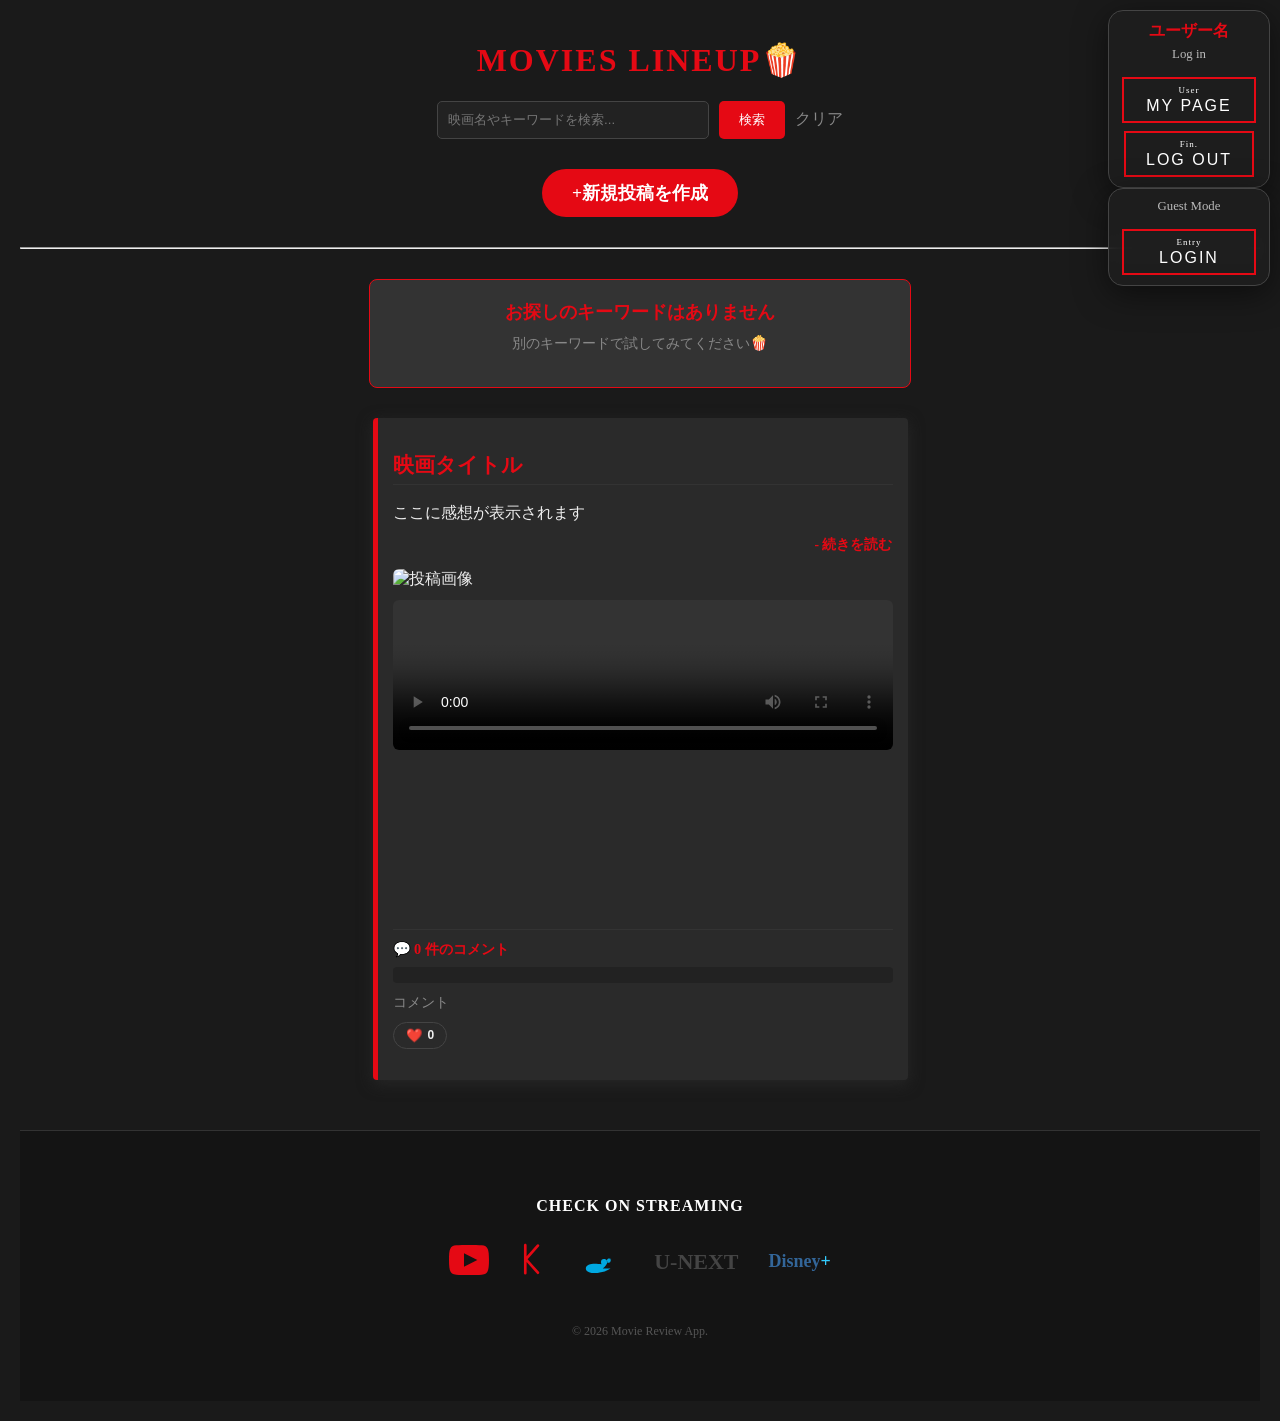
<file: src/main/resources/templates/index.html>
<!DOCTYPE html>

<body xmlns:th="http://www.thymeleaf.org">

	<head>
		<meta charset="UTF-8">
		<meta name="viewport" content="width=device-width, initial-scale=1.0">
		<title>MOVIES FAN</title>
		<style>
			body {
				font-family: 'Helvetica Neue';
				background-color: #1a1a1a;
				color: #eee;
				padding: 20px;
				margin: 0;
			}

			h1 {
				text-align: center;
				color: #e50914;
				text-transform: uppercase;
				letter-spacing: 2px;
			}

			.post-new-wrapper {
				text-align: center;
				margin: 30px 0;
			}

			.btn-new-post {
				display: inline-block;
				background-color: #e50914;
				color: white;
				text-decoration: none;
				font-weight: bold;
				padding: 12px 30px;
				border-radius: 50px;
				font-size: 1.1em;
				transition: 0.3s;
				box-shadow: 0 4px 15px rgba(229, 9, 20, 0, 3);
			}


			.post-card {
				background: #2a2a2a;
				padding: 15px;
				margin: 10px auto;
				max-width: 500px;
				border-left: 5px solid #e50914;
				border-radius: 4px;
				box-shadow: 0 4px 15px rgba(40, 40, 40, 0.9);
			}

			.movie-title {
				font-size: 1.3em;
				/* 1.8emから縮小 */
				color: #e50914;
				margin-bottom: 10px;
				border-bottom: 1px solid #333;
				padding-bottom: 5px;
			}

			/* 投稿内容のテキスト制限 */
			.post-content {
				display: -webkit-box;
				-webkit-line-clamp: 5;
				/* 5行で制限 */
				-webkit-box-orient: vertical;
				overflow: hidden;
				text-overflow: ellipsis;

				/* 以下の設定を確認・追加 */
				line-height: 1.5em;
				/* 行間を固定 */
				max-height: 7.5em;
				/* line-height × 行数 (1.5 * 5) で高さを物理的に制限 */
				white-space: normal;
				/* 改行コードによる挙動を標準に戻す */
				word-break: break-all;
				/* 長い英単語なども強制的に折り返す */
			}

			/* 「続きを読む」のようなリンク風のデザイン */
			.read-more {
				color: #e50914;
				/* サイトカラーの赤 */
				font-size: 0.85em;
				text-decoration: none;
				display: block;
				text-align: right;
				/* 右寄せ */
				margin-top: -5px;
				margin-bottom: 15px;
				font-weight: bold;
			}

			.read-more:hover {
				text-decoration: underline;
			}

			.media-container img,
			.media-container video {
				width: 100%;
				height: auto;
				max-height: 150px;
				object-fit: contain;
				border-radius: 6px;
				display: block;
				margin: 10px auto;
			}

			.logout-form-the-end {
				display: inline-block;
			}

			.btn-the-end {
				background: transparent;
				border: 2px solid #e50914;
				/* ログインボタンと同じ赤 */
				color: #fff;
				padding: 5px 20px;
				cursor: pointer;
				transition: all 0.4s ease;
				position: relative;
				overflow: hidden;
			}

			.btn-the-end .small-text {
				display: block;
				font-family: 'Cinzel', serif;
				/* 映画のタイトル風フォント */
				font-size: 10px;
				line-height: 1;
			}

			.btn-the-end .main-text {
				font-family: 'Bebas Neue', sans-serif;
				/* ログイン画面のメインフォント */
				font-size: 20px;
				letter-spacing: 3px;
			}

			.btn-the-end:hover {
				background: #e50914;
				box-shadow: 0 0 20px rgba(229, 9, 20, 0.6);
				transform: scale(1.05);
			}

			/* index.html の <style> の最後に追加 */
			@media (max-width: 768px) {
				.post-card {
					max-width: 95%;
					/* 横幅を画面いっぱいに広げる */
					padding: 10px;
					/* 余白を少し削る */
				}

				h1 {
					font-size: 1.5em;
					/* タイトルを少し小さくする */
				}

				.btn-new-post {
					width: 80%;
					/* 新規投稿ボタンを押しやすく大きくする */
					text-align: center;
				}
			}

			/* --- 右上固定のユーザーメニュー --- */
			.user-info-header {
				position: fixed;
				top: 10px;
				right: 10px;
				z-index: 1000;
			}

			/* カード全体のデザイン */
			.user-status-card {
				background: rgba(30, 30, 30, 0.9);
				padding: 10px;
				border-radius: 15px;
				border: 1px solid #444;
				box-shadow: 0 8px 32px rgba(0, 0, 0, 0.5);
				backdrop-filter: blur(10px);
				text-align: center;
				min-width: 140px;
			}

			.username-label {
				color: #e50914;
				font-weight: bold;
				display: block;
				margin-bottom: 5px;
			}

			.status-text {
				font-size: 0.8em;
				color: #bbb;
				display: block;
				margin-bottom: 15px;
			}

			/* ボタンの共通スタイル（サイズを統一） */
			.btn-cinema-style {
				display: block;
				width: 130px;
				margin: 8px auto 0;
				background: transparent;
				border: 2px solid #e50914;
				color: #fff;
				text-decoration: none;
				cursor: pointer;
				transition: all 0.3s ease;
				padding: 6px 0;
				line-height: 1.2;
			}

			.btn-cinema-style:hover {
				background: #e50914;
				box-shadow: 0 0 15px rgba(229, 9, 20, 0.5);
			}

			.btn-cinema-style .small-text {
				display: block;
				font-family: 'Cinzel', serif;
				font-size: 9px;
				letter-spacing: 1px;
			}

			.btn-cinema-style .main-text {
				font-family: 'Bebas Neue', sans-serif;
				font-size: 16px;
				letter-spacing: 2px;
			}

			/* ログアウトフォームの余白調整 */
			.logout-form-inline {
				margin: 0;
				padding: 0;
			}
		</style>
		<link rel="stylesheet" th:href="@{/css/style.css}">
	</head>
	<div>
		<h1>Movies LINEUP🍿</h1>
		<div style="text-align: center; margin-bottom: 20px;">
			<form th:action="@{/}" method="get" style="display: inline-flex; gap: 10px;">
				<input type="text" name="keyword" th:value="${keyword}" placeholder="映画名やキーワードを検索..."
					style="padding: 10px; border-radius: 5px; border: 1px solid #444; background: #222; color: white; width: 250px;">
				<button type="submit"
					style="background: #e50914; color: white; border: none; padding: 10px 20px; border-radius: 5px; cursor: pointer;">
					検索
				</button>
				<a th:href="@{/}" th:if="${keyword != null}"
					style="color: #888; text-decoration: none; align-self: center;">クリア</a>
			</form>
		</div>
		<div class="post-new-wrapper">
			<a th:href="@{/post/new}" class="btn-new-post">+新規投稿を作成</a>
		</div>

		<header class="user-info-header">
			<div sec:authorize="isAuthenticated()" class="user-status-card">
				<span class="username-label" sec:authentication="name">ユーザー名</span>
				<span class="status-text">Log in</span>

				<a th:href="@{/mypage}" class="btn-cinema-style">
					<span class="small-text">User</span>
					<span class="main-text">MY PAGE</span>
				</a>

				<form th:action="@{/logout}" method="post" class="logout-form-inline">
					<button type="submit" class="btn-cinema-style">
						<span class="small-text">Fin.</span>
						<span class="main-text">LOG OUT</span>
					</button>
				</form>
			</div>

			<div sec:authorize="isAnonymous()" class="user-status-card">
				<span class="status-text">Guest Mode</span>
				<a th:href="@{/login}" class="btn-cinema-style">
					<span class="small-text">Entry</span>
					<span class="main-text">LOGIN</span>
				</a>
			</div>
		</header>

		<hr>
		<div th:if="${searchMessage}"
			style="text-align: center; margin: 30px auto; padding: 20px; background: #333; border-radius: 8px; max-width: 500px; border: 1px solid #e50914;">
			<p style="color: #e50914; font-weight: bold; font-size: 1.1em; margin: 0;">
				<span th:text="${searchMessage}">お探しのキーワードはありません</span>
			</p>
			<p style="font-size: 0.9em; color: #888; margin-top: 10px;">別のキーワードで試してみてください🍿</p>
		</div>

		<div class="post-wrapper">

			<div th:each="post : ${posts}" class="post-card">
				<a th:href="@{/post/{id}(id=${post.id})}" style="text-decoration: none; color: inherit;">
					<h2 class="movie-title" th:text="${post.movieTitle}">映画タイトル</h2>
					<p class="post-content" th:text="${post.content}">ここに感想が表示されます</p>
					<a th:href="@{/post/{id}(id=${post.id})}" class="read-more">
						- 続きを読む
					</a>

					<div class="media-container">
						<img th:if="${post.imageUrl}" th:src="${post.imageUrl}" alt="投稿画像">
						<video th:if="${post.videoUrl}" th:src="${post.videoUrl}" controls></video>

						<div class="video-container"
							th:if="${post.youtubeVideoId != null and !post.youtubeVideoId.empty}">
							<iframe th:src="'https://www.youtube.com/embed/' + ${post.youtubeVideoId}" frameborder="0"
								allowfullscreen></iframe>
						</div>
					</div>
					<div class="comment-section"
						style="margin-top: 15px; border-top: 1px solid #333; padding-top: 10px;">

						<div style="margin-bottom: 8px;">
							<span style="color: #e50914; font-size: 0.9em; font-weight: bold;">
								💬 <span th:text="${post.comments.size()}">0</span> 件のコメント
							</span>
						</div>

						<div th:if="${!post.comments.isEmpty()}"
							style="background: #222; padding: 8px; border-radius: 4px; margin-bottom: 10px;">
							<p style="font-size: 0.85em; color: #bbb; margin: 0;" th:text="${post.comments[0].content}">
							</p>
						</div>

						<a th:href="@{/post/{id}(id=${post.id})}"
							style="font-size: 0.85em; color: #888; text-decoration: none;">
							コメント
						</a>
					</div>
					<div class="like-section" style="margin-top: 10px; display: flex; align-items: center; gap: 10px;">
						<button type="button" th:onclick="|toggleLike(${post.id}, this)|"
							style="background: none; border: 1px solid #444; color: #eee; padding: 5px 12px; border-radius: 20px; cursor: pointer; transition: 0.2s; display: flex; align-items: center; gap: 5px;">
							<span style="color: #e50914;">❤️</span>
							<span class="like-count" style="font-size: 0.9em; font-weight: bold;"
								th:text="${post.likes != null ? post.likes.size() : 0}">0</span>
						</button>
					</div>

					<p><small
							th:text="${post.createdAt != null ? #temporals.format(post.createdAt,'yyyy/MM/dd HH:mm') : ''}"></small>
					</p>
			</div>
		</div>
	</div>
	<footer
		style="background-color: #141414; padding: 50px 20px; border-top: 1px solid #333; margin-top: 50px; text-align: center;">
		<div style="max-width: 1000px; margin: 0 auto;">

			<p style="color: #fff; font-size: 16px; font-weight: bold; margin-bottom: 25px; letter-spacing: 1px;">CHECK
				ON STREAMING</p>

			<div style="display: flex; justify-content: center; align-items: center; gap: 30px; flex-wrap: wrap;">

				<a href="https://www.youtube.com/" target="_blank" title="YouTube" style="transition: transform 0.3s;"
					onmouseover="this.style.transform='scale(1.2)'" onmouseout="this.style.transform='scale(1)'">
					<svg width="40" height="40" viewBox="0 0 24 24" fill="#e50914">
						<path
							d="M19.615 3.184c-3.604-.246-11.631-.245-15.23 0-3.897.266-4.356 2.62-4.385 8.816.029 6.185.484 8.549 4.385 8.816 3.6.245 11.626.246 15.23 0 3.897-.266 4.356-2.62 4.385-8.816-.029-6.185-.484-8.549-4.385-8.816zm-10.615 12.816v-8l8 3.993-8 4.007z" />
					</svg>
				</a>

				<a href="https://www.netflix.com/" target="_blank" title="Netflix" style="transition: transform 0.3s;"
					onmouseover="this.style.transform='scale(1.2)'" onmouseout="this.style.transform='scale(1)'">
					<svg width="35" height="35" viewBox="0 0 24 24" fill="#e50914">
						<path
							d="M4.303 1.242c.508 0 .917.409.917.917v7.628l7.017-7.901a.917.917 0 0 1 1.414 1.171l-7.734 8.707 7.734 8.707a.917.917 0 0 1-1.414 1.171l-7.017-7.901v7.628a.917.917 0 0 1-1.834 0V2.159c0-.508.409-.917.917-.917z" />
					</svg>
				</a>

				<a href="https://www.amazon.co.jp/gp/video/storefront" target="_blank" title="Prime Video"
					style="transition: transform 0.3s;" onmouseover="this.style.transform='scale(1.2)'"
					onmouseout="this.style.transform='scale(1)'">
					<svg width="40" height="40" viewBox="0 0 24 24" fill="#00A8E1">
						<path
							d="M15.93 17.13c-2.68 1.95-7.12 2.72-9.52 2.72-3.32 0-5.32-.96-5.32-2.73 0-2.3 2.81-2.92 5.34-2.92 1.34 0 2.94.13 4.1.4-.24-.54-.33-.94-.33-1.45 0-1.12.58-1.74 1.74-1.74.85 0 1.56.36 1.87 1.07.1.2.14.41.14.62 0 1.25-.94 2.8-2.66 4.03h4.64zm.44-5.46c-.22-.36-.67-.54-1.21-.54-.62 0-1.07.27-1.34.85-.1.22-.13.45-.13.67 0 .62.31 1.07.89 1.07.58 0 1.03-.27 1.3-.85.13-.22.18-.45.18-.71 0-.18-.09-.36-.69-.49z" />
					</svg>
				</a>

				<a href="https://video.unext.jp/" target="_blank" title="U-NEXT"
					style="color: #444444; text-decoration: none; font-weight: 900; font-size: 22px; transition: transform 0.3s;"
					onmouseover="this.style.transform='scale(1.2)'" onmouseout="this.style.transform='scale(1)'">
					U-NEXT
				</a>

				<a href="https://www.disneyplus.com/" target="_blank" title="Disney+"
					style="color:#336699; text-decoration: none; font-weight: bold; font-size: 18px; transition: transform 0.3s;"
					onmouseover="this.style.transform='scale(1.2)'" onmouseout="this.style.transform='scale(1)'">
					Disney<span style="color: #3cf;">+</span>
				</a>

			</div>

			<p style="color: #555; font-size: 12px; margin-top: 40px;">&copy; 2026 Movie Review App. 
			</p>
		</div>
	</footer>
	<script th:inline="javascript">
		function toggleLike(postId, buttonElement) {
			// /*[[...]]*/ の形式で書くことで、Eclipseのエラーを回避しつつThymeleafで値を取得できます
			const token = /*[[${_csrf?.token}]]*/ "";
			const header = /*[[${_csrf?.headerName}]]*/ "X-CSRF-TOKEN";

			fetch(`/post/${postId}/like`, {
				method: 'POST',
				headers: {
					[header]: token,
					'Content-Type': 'application/json'
				}
			})
				.then(response => {
					if (!response.ok) throw new Error('エラーが発生しました');
					return response.json();
				})
				.then(count => {
					const countSpan = buttonElement.querySelector('.like-count');
					countSpan.textContent = count;

					buttonElement.style.transform = "scale(1.2)";
					setTimeout(() => buttonElement.style.transform = "scale(1)", 200);
				})
				.catch(error => {
					console.error('Error:', error);
				});
		}
		// 画面読み込み時に実行
		document.addEventListener("DOMContentLoaded", function () {
			const contents = document.querySelectorAll('.post-content');
			contents.forEach(content => {
				// 実際の高さが表示領域（5行分）を超えていない場合
				if (content.scrollHeight <= content.offsetHeight) {
					// 次の要素（続きを読むリンク）を非表示にする
					const readMoreLink = content.nextElementSibling;
					if (readMoreLink && readMoreLink.classList.contains('read-more')) {
						readMoreLink.style.display = 'none';
					}
				}
			});
		}); F
	</script>
</body>
</body>

</html>
</file>
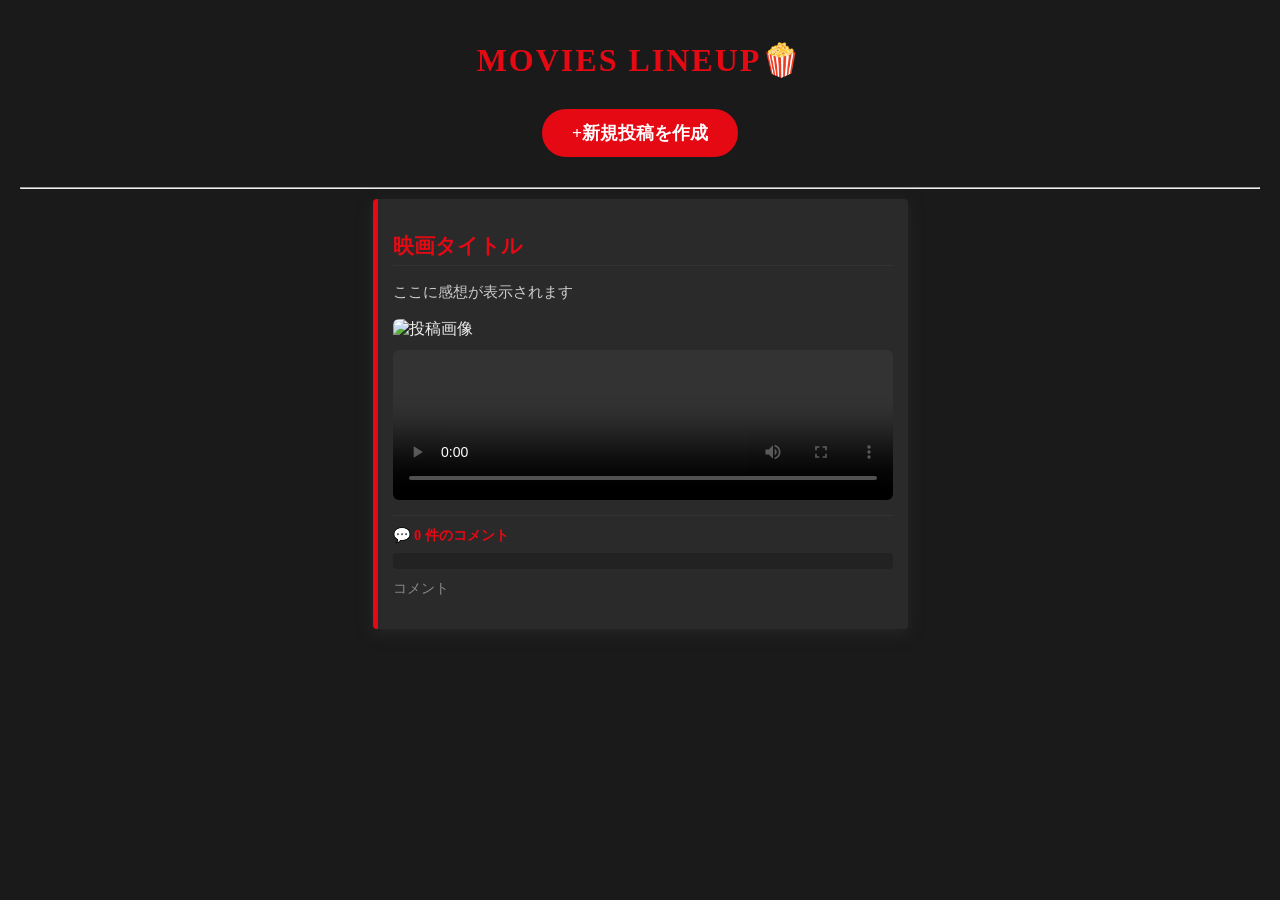
<file: Movies/src/main/resources/templates/index.html>
<!DOCTYPE html>

<body xmlns:th="http://www.thymeleaf.org">

	<head>
		<meta charset="UTF-8">
		<title>MOVIES FAN</title>
		<style>
			body {
				font-family: 'Helvetica Neue';
				background-color: #1a1a1a;
				color: #eee;
				padding: 20px;
				margin: 0;
			}

			h1 {
				text-align: center;
				color: #e50914;
				text-transform: uppercase;
				letter-spacing: 2px;
			}

			.post-new-wrapper {
				text-align: center;
				margin: 30px 0;
			}

			.btn-new-post {
				display: inline-block;
				background-color: #e50914;
				color: white;
				text-decoration: none;
				font-weight: bold;
				padding: 12px 30px;
				border-radius: 50px;
				font-size: 1.1em;
				transition: 0.3s;
				box-shadow: 0 4px 15px rgba(229, 9, 20, 0, 3);
			}

			.post-card {
				background: #2a2a2a;
				padding: 15px;
				margin: 10px auto;
				max-width: 500px;
				border-left: 5px solid #e50914;
				border-radius: 4px;
				box-shadow: 0 4px 15px rgba(40, 40, 40, 0.9);
			}

			.movie-title {
				font-size: 1.3em;
				/* 1.8emから縮小 */
				color: #e50914;
				margin-bottom: 10px;
				border-bottom: 1px solid #333;
				padding-bottom: 5px;
			}

			.content {
				font-size: 0.95em;
				line-height: 1.5;
				color: #ccc;
			}

			.media-container img,
			.media-container video {
				width: 100%;
				height: auto;
				max-height: 150px;
				object-fit: contain;
				border-radius: 6px;
				display: block;
				margin: 10px auto;
			}
		</style>
		<link rel="stylesheet" th:href="@{/css/style.css}">
	</head>
	<div>
		<h1>Movies LINEUP🍿</h1>
		<div class="post-new-wrapper">
			<a th:href="@{/post/new}" class="btn-new-post">+新規投稿を作成</a>
		</div>
		<hr>

		<div class="post-wrapper">

			<div th:each="post : ${posts}" class="post-card">
				<a th:href="@{/post/{id}(id=${post.id})}" style="text-decoration: none; color: inherit;">
					<h2 class="movie-title" th:text="${post.movieTitle}">映画タイトル</h2>
					<p class="content" th:text="${post.content}">ここに感想が表示されます</p>
				</a>

				<div class="media-container">
					<img th:if="${post.imageUrl}" th:src="${post.imageUrl}" alt="投稿画像">
					<video th:if="${post.videoUrl}" th:src="${post.videoUrl}" controls></video>
				</div>
				<div class="comment-section" style="margin-top: 15px; border-top: 1px solid #333; padding-top: 10px;">

					<div style="margin-bottom: 8px;">
						<span style="color: #e50914; font-size: 0.9em; font-weight: bold;">
							💬 <span th:text="${post.comments.size()}">0</span> 件のコメント
						</span>
					</div>

					<div th:if="${!post.comments.isEmpty()}"
						style="background: #222; padding: 8px; border-radius: 4px; margin-bottom: 10px;">
						<p style="font-size: 0.85em; color: #bbb; margin: 0;" th:text="${post.comments[0].content}"></p>
					</div>

					<a th:href="@{/post/{id}(id=${post.id})}"
						style="font-size: 0.85em; color: #888; text-decoration: none;">
						コメント
					</a>
				</div>

				<p><small
						th:text="${post.createdAt != null ? #temporals.format(post.createdAt,'yyyy/MM/dd HH:mm') : ''}"></small>
				</p>
			</div>
		</div>
	</div>
</body>

</html>
</file>
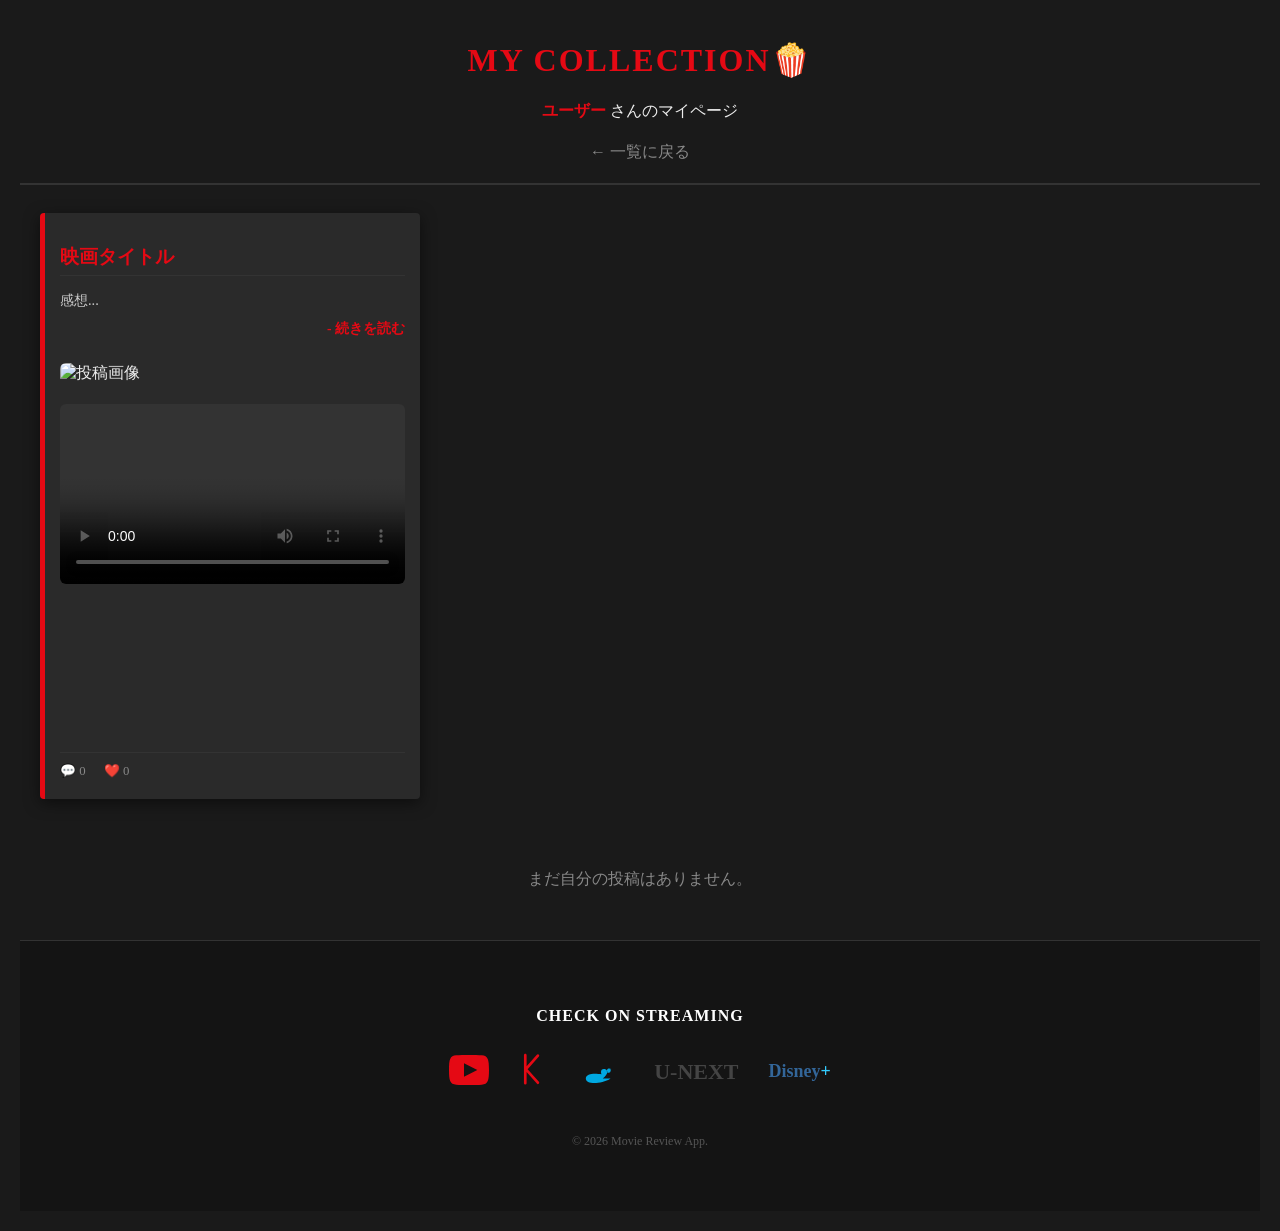
<file: src/main/resources/templates/mypage.html>
<!DOCTYPE html>
<html xmlns:th="http://www.thymeleaf.org">

<head>
	<meta charset="UTF-8">
	<meta name="viewport" content="width=device-width, initial-scale=1.0">
	<title>My Page | MOVIES FAN</title>
	<style>
		body {
			font-family: 'Helvetica Neue';
			background-color: #1a1a1a;
			color: #eee;
			padding: 20px;
			margin: 0;
		}

		h1 {
			text-align: center;
			color: #e50914;
			text-transform: uppercase;
			letter-spacing: 2px;
		}

		/* グリッドレイアウトの設定 */
		.mypage-grid {
			display: grid;
			/* 横に3つ並べる（最小300px〜最大1列分） */
			grid-template-columns: repeat(auto-fill, minmax(300px, 1fr));
			gap: 30px;
			padding: 20px;
			max-width: 1200px;
			margin: 0 auto;
		}

		.post-card {
			background: #2a2a2a;
			padding: 15px;
			border-left: 5px solid #e50914;
			border-radius: 4px;
			box-shadow: 0 4px 15px rgba(0, 0, 0, 0.5);
			display: flex;
			flex-direction: column;
			justify-content: space-between;
		}

		.movie-title {
			font-size: 1.2em;
			color: #e50914;
			margin-bottom: 10px;
			border-bottom: 1px solid #333;
			padding-bottom: 5px;
		}

		.content {
			font-size: 0.9em;
			line-height: 1.4;
			color: #ccc;
			overflow: hidden;
			display: -webkit-box;
			-webkit-line-clamp: 3;
			-webkit-box-orient: vertical;
		}

		.read-more {
			color: #e50914;
			/* サイトカラーの赤 */
			font-size: 0.85em;
			text-decoration: none;
			display: block;
			text-align: right;
			/* 右寄せ */
			margin-top: -5px;
			margin-bottom: 15px;
			font-weight: bold;
		}

		.media-container img,
		.media-container video,
		.video-container iframe {
			width: 100%;
			height: 180px;
			object-fit: cover;
			border-radius: 6px;
			margin: 10px 0;
		}

		.back-link {
			display: block;
			text-align: center;
			margin: 20px;
			color: #888;
			text-decoration: none;
		}

		.back-link:hover {
			color: #e50914;
		}
	</style>
</head>

<body>
	<h1>My Collection🍿</h1>

	<div style="text-align:center" ;>
		<p> <span th:text="${username}" style="color: #e50914; font-weight: bold;">ユーザー</span> さんのマイページ</p>
		<a th:href="@{/}" class="back-link">← 一覧に戻る</a>
	</div>

	<hr style="border:0.5px solid #333;">

	<div class="mypage-grid">
		<div th:each="post:${posts}" class="post-card">
			<div class="top-content">
				<a th:href="@{/post/{id}(id=${post.id})}" style="text-decoration: none; color: inherit;">
					<h2 class="movie-title" th:text="${post.movieTitle}">映画タイトル</h2>
					<p class="content" th:text="${post.content}">感想...</p>
					<a th:href="@{/post/{id}(id=${post.id})}" class="read-more">
						- 続きを読む
					</a>
				</a>
				<div class="media-container">
					<img th:if="${post.imageUrl}" th:src="${post.imageUrl}" alt="投稿画像">
					<video th:if="${post.videoUrl}" th:src="${post.videoUrl}" controls></video>
					<div th:if="${post.youtubeVideoId != null and !post.youtubeVideoId.empty}">
						<iframe th:src="'https://www.youtube.com/embed/' + ${post.youtubeVideoId}" frameborder="0"
							allowfullscreen></iframe>
					</div>
				</div>
			</div>
			<div class="bottom-info"
				style="margin-top: auto; padding-top: 10px; border-top: 1px solid #333; font-size: 0.8em; color: #888;">
				<span style="margin-right: 15px;">💬 <span
						th:text="${post.comments != null ? post.comments.size() : 0}">0</span></span>
				<span>❤️ <span th:text="${post.likes != null ? post.likes.size() : 0}">0</span></span>
				<p style="margin: 5px 0 0 0;">
					<small
						th:text="${post.createdAt != null ? #temporals.format(post.createdAt,'yyyy/MM/dd HH:mm') : ''}"></small>
				</p>
			</div>
		</div>
	</div>

	<div th:if="${posts.isEmpty()}" style="text-align: center; color: #888; margin-top: 50px;">
		<p>まだ自分の投稿はありません。</p>
	</div>
	<footer
		style="background-color: #141414; padding: 50px 20px; border-top: 1px solid #333; margin-top: 50px; text-align: center;">
		<div style="max-width: 1000px; margin: 0 auto;">

			<p style="color: #fff; font-size: 16px; font-weight: bold; margin-bottom: 25px; letter-spacing: 1px;">CHECK
				ON STREAMING</p>

			<div style="display: flex; justify-content: center; align-items: center; gap: 30px; flex-wrap: wrap;">

				<a href="https://www.youtube.com/" target="_blank" title="YouTube" style="transition: transform 0.3s;"
					onmouseover="this.style.transform='scale(1.2)'" onmouseout="this.style.transform='scale(1)'">
					<svg width="40" height="40" viewBox="0 0 24 24" fill="#e50914">
						<path
							d="M19.615 3.184c-3.604-.246-11.631-.245-15.23 0-3.897.266-4.356 2.62-4.385 8.816.029 6.185.484 8.549 4.385 8.816 3.6.245 11.626.246 15.23 0 3.897-.266 4.356-2.62 4.385-8.816-.029-6.185-.484-8.549-4.385-8.816zm-10.615 12.816v-8l8 3.993-8 4.007z" />
					</svg>
				</a>

				<a href="https://www.netflix.com/" target="_blank" title="Netflix" style="transition: transform 0.3s;"
					onmouseover="this.style.transform='scale(1.2)'" onmouseout="this.style.transform='scale(1)'">
					<svg width="35" height="35" viewBox="0 0 24 24" fill="#e50914">
						<path
							d="M4.303 1.242c.508 0 .917.409.917.917v7.628l7.017-7.901a.917.917 0 0 1 1.414 1.171l-7.734 8.707 7.734 8.707a.917.917 0 0 1-1.414 1.171l-7.017-7.901v7.628a.917.917 0 0 1-1.834 0V2.159c0-.508.409-.917.917-.917z" />
					</svg>
				</a>

				<a href="https://www.amazon.co.jp/gp/video/storefront" target="_blank" title="Prime Video"
					style="transition: transform 0.3s;" onmouseover="this.style.transform='scale(1.2)'"
					onmouseout="this.style.transform='scale(1)'">
					<svg width="40" height="40" viewBox="0 0 24 24" fill="#00A8E1">
						<path
							d="M15.93 17.13c-2.68 1.95-7.12 2.72-9.52 2.72-3.32 0-5.32-.96-5.32-2.73 0-2.3 2.81-2.92 5.34-2.92 1.34 0 2.94.13 4.1.4-.24-.54-.33-.94-.33-1.45 0-1.12.58-1.74 1.74-1.74.85 0 1.56.36 1.87 1.07.1.2.14.41.14.62 0 1.25-.94 2.8-2.66 4.03h4.64zm.44-5.46c-.22-.36-.67-.54-1.21-.54-.62 0-1.07.27-1.34.85-.1.22-.13.45-.13.67 0 .62.31 1.07.89 1.07.58 0 1.03-.27 1.3-.85.13-.22.18-.45.18-.71 0-.18-.09-.36-.69-.49z" />
					</svg>
				</a>

				<a href="https://video.unext.jp/" target="_blank" title="U-NEXT"
					style="color: #444444; text-decoration: none; font-weight: 900; font-size: 22px; transition: transform 0.3s;"
					onmouseover="this.style.transform='scale(1.2)'" onmouseout="this.style.transform='scale(1)'">
					U-NEXT
				</a>

				<a href="https://www.disneyplus.com/" target="_blank" title="Disney+"
					style="color:#336699; text-decoration: none; font-weight: bold; font-size: 18px; transition: transform 0.3s;"
					onmouseover="this.style.transform='scale(1.2)'" onmouseout="this.style.transform='scale(1)'">
					Disney<span style="color: #3cf;">+</span>
				</a>

			</div>

			<p style="color: #555; font-size: 12px; margin-top: 40px;">&copy; 2026 Movie Review App.
			</p>
		</div>
	</footer>
</body>

</html>
</file>
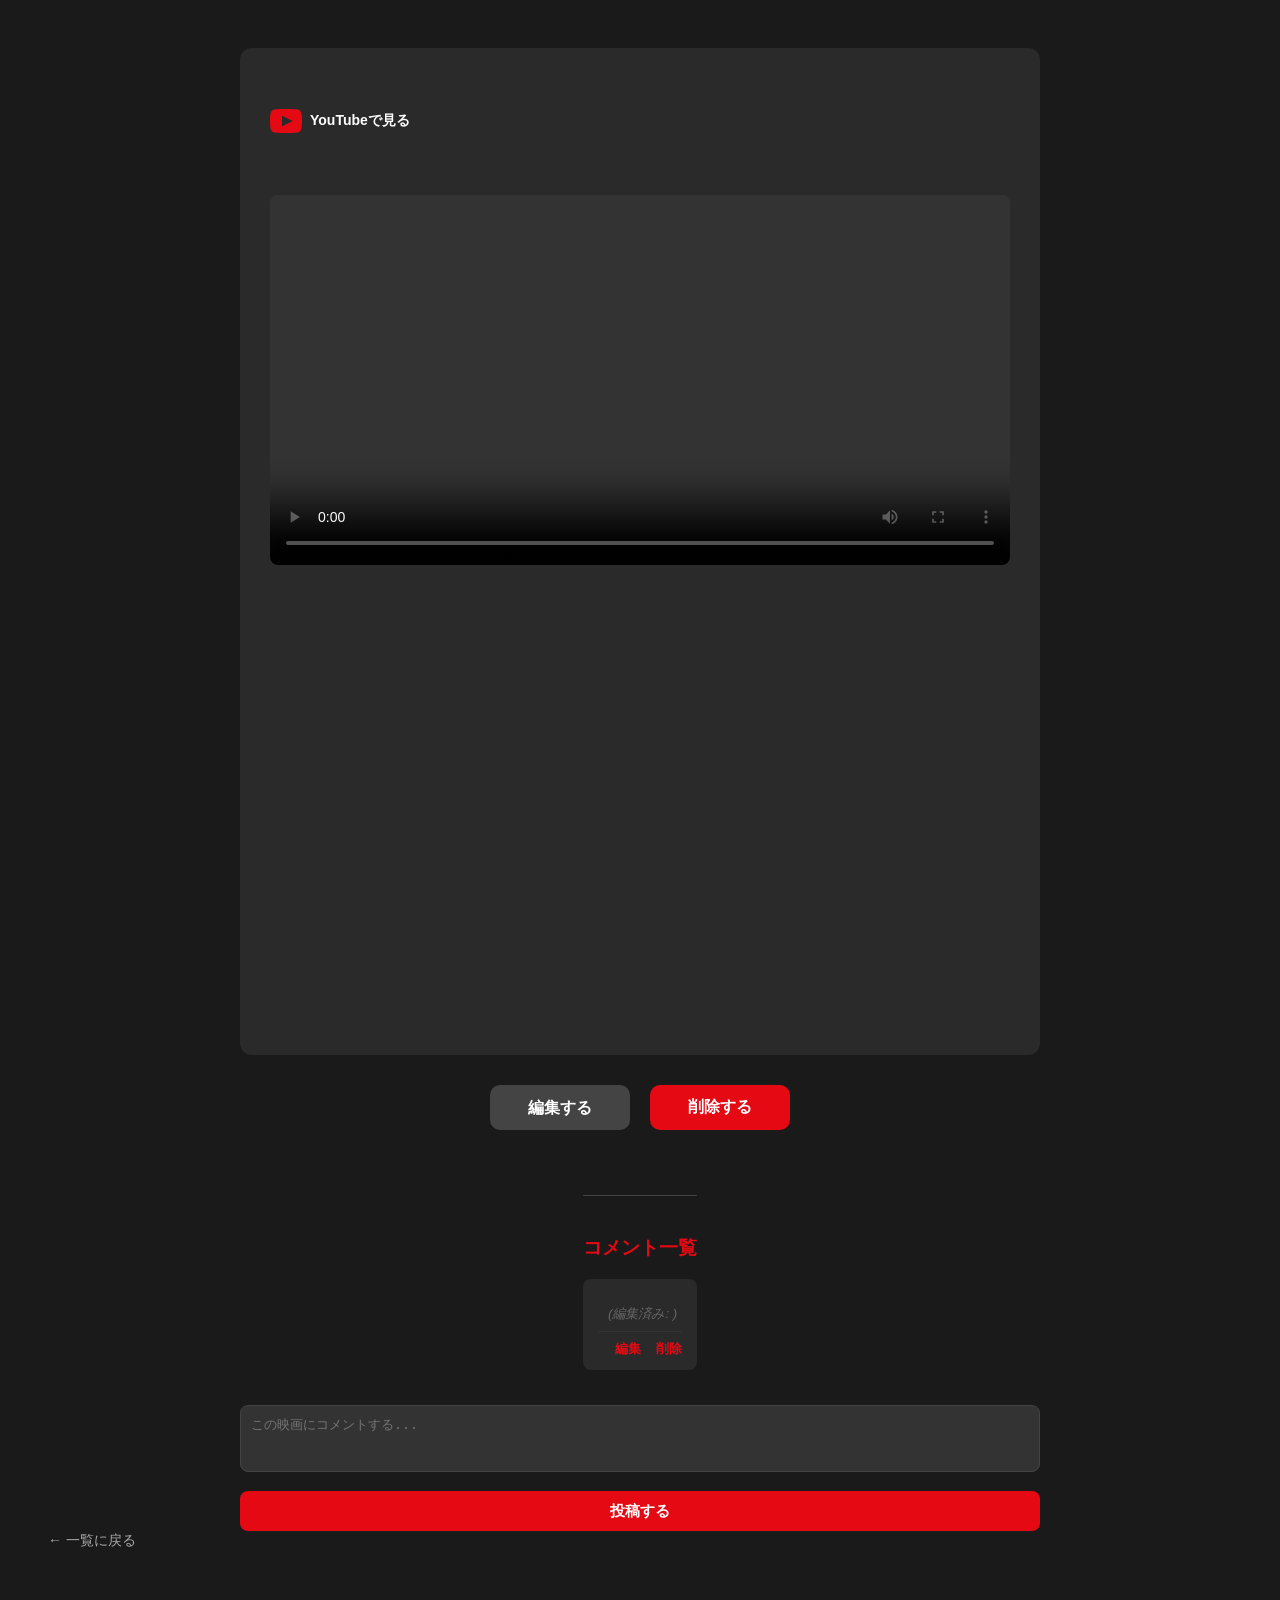
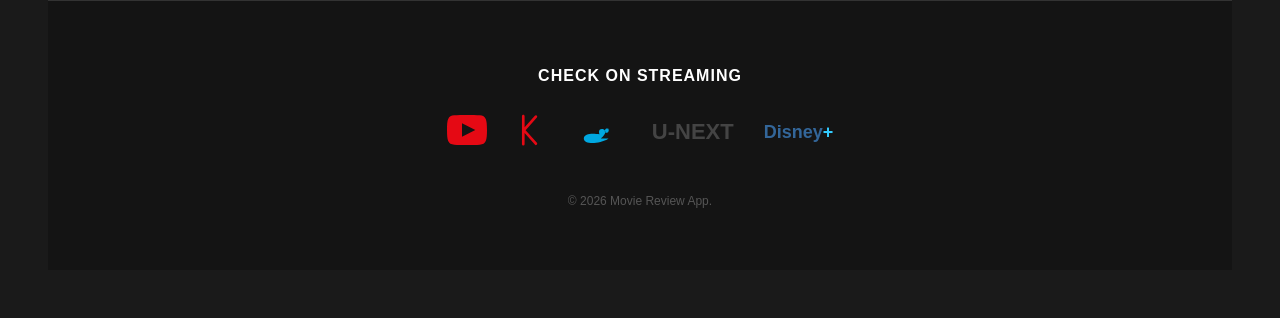
<file: src/main/resources/templates/post-detail.html>
<!DOCTYPE html>
<html xmlns:th="http://www.thymeleaf.org">

<head>
	<meta charset="UTF-8">
	<meta name="viewport" content="width=device-width, initial-scale=1.0">
	<title th:text="${post.movieTitle}+'-詳細'"></title>
	<style>
		body {
			background-color: #1a1a1a;
			color: white;
			font-family: sans-serif;
			padding: 40px;
		}

		.container {
			max-width: 800px;
			margin: auto;
		}

		.detail-card {
			background: #2a2a2a;
			padding: 30px;
			border-radius: 12px;
		}

		.title {
			color: #e50914;
			font-size: 2.5em;
			margin-bottom: 20px;
		}

		.full-content {
			font-size: 1.2em;
			line-height: 1.8;
			white-space: pre-wrap;
			margin-bottom: 30px;
		}

		.media-full img,
		.media-full video {
			width: 100%;
			border-radius: 8px;
			margin-bottom: 20px;
		}

		.back-link {
			color: #ccc;
			text-decoration: none;
			display: inline-block;
			margin-top: 20px;
		}

		/* 40行目付近：styleタグの最後の方に追記 */
		.video-container {
			position: relative;
			padding-bottom: 56.25%;
			height: 0;
			overflow: hidden;
			margin-bottom: 20px;
			border-radius: 8px;
		}

		.video-container iframe {
			position: absolute;
			top: 0;
			left: 0;
			width: 100%;
			height: 100%;
		}

		/* post-detail.html の <style> の最後に追加 */
		@media (max-width: 768px) {
			.container {
				padding: 15px;
				/* 全体の余白を調整 */
			}

			.detail-card {
				padding: 20px;
			}

			.title {
				font-size: 1.8em;
				/* 映画タイトルをスマホサイズに */
			}

			/* YouTubeや動画を画面幅に合わせる */
			.video-container iframe {
				aspect-ratio: 16 / 9;
				/* 比率を維持 */
				height: auto !important;
			}

			.youtube-link:hover {
				transform: scale(1.1);
				/* 少し大きくする */
				filter: drop-shadow(0 0 5px #e50914);
				/* 赤く光らせる */
			}
		}
	</style>
</head>

<body>
	<div class="container">
		<div class="detail-card">
			<h1 class="title" th:text="${post.movieTitle}"></h1>

			<a th:if="${post.youtubeVideoId != null and !post.youtubeVideoId.isEmpty()}"
				th:href="'https://www.youtube.com/watch?v=' + ${post.youtubeVideoId}" target="_blank"
				rel="noopener noreferrer" class="youtube-link"
				style="display: inline-flex; align-items: center; text-decoration: none; transition: transform 0.2s;">

				<svg xmlns="http://www.w3.org/2000/svg" width="32" height="32" viewBox="0 0 24 24" fill="#e50914">
					<path
						d="M19.615 3.184c-3.604-.246-11.631-.245-15.23 0-3.897.266-4.356 2.62-4.385 8.816.029 6.185.484 8.549 4.385 8.816 3.6.245 11.626.246 15.23 0 3.897-.266 4.356-2.62 4.385-8.816-.029-6.185-.484-8.549-4.385-8.816zm-10.615 12.816v-8l8 3.993-8 4.007z" />
				</svg>

				<span style="color: #fff; margin-left: 8px; font-size: 14px; font-weight: bold;">YouTubeで見る</span>
			</a>
			<p class="full-content" th:text="${post.content}"></p>

			<div class="media-full">
				<img th:if="${post.imageUrl}" th:src="${post.imageUrl}">
				<video th:if="${post.videoUrl}" th:src="${post.videoUrl}" controls></video>

				<div class="video-container" th:if="${post.youtubeVideoId != null and !post.youtubeVideoId.isEmpty()}">
					<iframe th:src="'https://www.youtube.com/embed/' + ${post.youtubeVideoId}" frameborder="0"
						allowfullscreen></iframe>
				</div>
			</div>
			<p><small th:text="${#temporals.format(post.createdAt,'yyyy/MM/dd HH:mm')}"></small></p>
		</div>

		<div style="margin-top: 30px; display: flex; flex-direction: column; align-items: center; gap: 25px;">


			<div th:if="${#authentication.principal != 'anonymousUser' and #authentication.principal.id == post.userId}"
				style="display: flex; gap: 20px;">

				<a th:href="@{/post/edit/{id}(id=${post.id})}"
					style="display: inline-block; width: 140px; height: 45px; line-height: 45px; background-color: #444; color: white; text-decoration: none; border-radius: 10px; font-weight: bold; font-size: 16px; text-align: center;">
					編集する
				</a>

				<form th:action="@{/post/delete/{id}(id=${post.id})}" method="post"
					onsubmit="return confirm('この投稿を削除してもよろしいですか？');" style="margin: 0;">
					<button type="submit"
						style="width: 140px; height: 45px; background-color: #e50914; color: white; border: none; border-radius: 10px; cursor: pointer; font-weight: bold; font-size: 16px; display: flex; align-items: center; justify-content: center;">
						削除する
					</button>
				</form>
			</div>
			<div style="margin-top: 40px; border-top: 1px solid #444; padding-top: 20px;">
				<h3 style="color: #e50914;">コメント一覧</h3>

				<div th:each="comment : ${post.comments}"
					style="background: #2a2a2a; padding: 15px; border-radius: 8px; margin-bottom: 15px;">

					<p th:text="${comment.content}" style="margin: 0 0 10px 0; color: #eee; line-height: 1.5;"></p>

					<div style="margin-bottom: 10px; border-bottom: 1px solid #333; padding-bottom: 8px;">
						<small th:text="${#temporals.format(comment.createdAt, 'yyyy/MM/dd HH:mm')}"
							style="color: #888;"></small>

						<small th:if="${comment.updatedAt != null && comment.updatedAt.isAfter(comment.createdAt)}"
							style="color: #666; font-style: italic; margin-left: 10px;">
							(編集済み: <span th:text="${#temporals.format(comment.updatedAt, 'yyyy/MM/dd HH:mm')}"></span>)
						</small>
					</div>
					<div
						style="display: flex; justify-content: flex-end; align-items: center; gap: 15px; margin-top: 5px;">

						<a th:href="@{/comment/edit/{id}(id=${comment.id})}"
							style="color: #e50914; text-decoration: none; font-size: 13px; font-weight: bold; line-height: 1;">
							編集
						</a>

						<form th:action="@{/comment/delete/{id}(id=${comment.id})}" method="post"
							style="margin: 0; padding: 0; display: inline-flex; align-items: center;"
							onsubmit="return confirm('このコメントを削除してもよろしいですか？');">
							<button type="submit"
								style="background: none; border: none; color: #e50914; cursor: pointer; font-size: 13px; padding: 0; font-weight: bold; line-height: 1; vertical-align: middle;">
								削除
							</button>
						</form>
					</div>
				</div>
			</div>
		</div>

		<form th:action="@{/post/{id}/comment(id=${post.id})}" th:object="${comment}" method="post"
			style="margin-top: 20px; width: 100%;">

			<textarea name="content" th:field="*{content}" rows="3" placeholder="この映画にコメントする..."
				style="width: 100%; background: #333; color: white; border: 1px solid #444; padding: 10px; border-radius: 8px; box-sizing: border-box; resize: none;"></textarea>

			<div th:if="${#fields.hasErrors('content')}" th:errors="*{content}"
				style="color: red; font-size: 12px; margin-top: 5px;">
			</div>

			<button type="submit"
				style="margin-top: 10px; width: 100%; height: 40px; background-color: #e50914; color: white; border: none; border-radius: 8px; cursor: pointer; font-weight: bold; font-size: 15px; transition: background 0.2s;">
				投稿する
			</button>
		</form>
	</div>


	<a th:href="@{/}" style="color: #ccc; text-decoration: none; font-size: 14px; opacity: 0.8;">← 一覧に戻る</a>

	</div>

	</div>


	</div>
	<footer
		style="background-color: #141414; padding: 50px 20px; border-top: 1px solid #333; margin-top: 50px; text-align: center;">
		<div style="max-width: 1000px; margin: 0 auto;">

			<p style="color: #fff; font-size: 16px; font-weight: bold; margin-bottom: 25px; letter-spacing: 1px;">CHECK
				ON STREAMING</p>

			<div style="display: flex; justify-content: center; align-items: center; gap: 30px; flex-wrap: wrap;">

				<a href="https://www.youtube.com/" target="_blank" title="YouTube" style="transition: transform 0.3s;"
					onmouseover="this.style.transform='scale(1.2)'" onmouseout="this.style.transform='scale(1)'">
					<svg width="40" height="40" viewBox="0 0 24 24" fill="#e50914">
						<path
							d="M19.615 3.184c-3.604-.246-11.631-.245-15.23 0-3.897.266-4.356 2.62-4.385 8.816.029 6.185.484 8.549 4.385 8.816 3.6.245 11.626.246 15.23 0 3.897-.266 4.356-2.62 4.385-8.816-.029-6.185-.484-8.549-4.385-8.816zm-10.615 12.816v-8l8 3.993-8 4.007z" />
					</svg>
				</a>

				<a href="https://www.netflix.com/" target="_blank" title="Netflix" style="transition: transform 0.3s;"
					onmouseover="this.style.transform='scale(1.2)'" onmouseout="this.style.transform='scale(1)'">
					<svg width="35" height="35" viewBox="0 0 24 24" fill="#e50914">
						<path
							d="M4.303 1.242c.508 0 .917.409.917.917v7.628l7.017-7.901a.917.917 0 0 1 1.414 1.171l-7.734 8.707 7.734 8.707a.917.917 0 0 1-1.414 1.171l-7.017-7.901v7.628a.917.917 0 0 1-1.834 0V2.159c0-.508.409-.917.917-.917z" />
					</svg>
				</a>

				<a href="https://www.amazon.co.jp/gp/video/storefront" target="_blank" title="Prime Video"
					style="transition: transform 0.3s;" onmouseover="this.style.transform='scale(1.2)'"
					onmouseout="this.style.transform='scale(1)'">
					<svg width="40" height="40" viewBox="0 0 24 24" fill="#00A8E1">
						<path
							d="M15.93 17.13c-2.68 1.95-7.12 2.72-9.52 2.72-3.32 0-5.32-.96-5.32-2.73 0-2.3 2.81-2.92 5.34-2.92 1.34 0 2.94.13 4.1.4-.24-.54-.33-.94-.33-1.45 0-1.12.58-1.74 1.74-1.74.85 0 1.56.36 1.87 1.07.1.2.14.41.14.62 0 1.25-.94 2.8-2.66 4.03h4.64zm.44-5.46c-.22-.36-.67-.54-1.21-.54-.62 0-1.07.27-1.34.85-.1.22-.13.45-.13.67 0 .62.31 1.07.89 1.07.58 0 1.03-.27 1.3-.85.13-.22.18-.45.18-.71 0-.18-.09-.36-.69-.49z" />
					</svg>
				</a>

				<a href="https://video.unext.jp/" target="_blank" title="U-NEXT"
					style="color: #444444; text-decoration: none; font-weight: 900; font-size: 22px; transition: transform 0.3s;"
					onmouseover="this.style.transform='scale(1.2)'" onmouseout="this.style.transform='scale(1)'">
					U-NEXT
				</a>

				<a href="https://www.disneyplus.com/" target="_blank" title="Disney+"
					style="color:#336699; text-decoration: none; font-weight: bold; font-size: 18px; transition: transform 0.3s;"
					onmouseover="this.style.transform='scale(1.2)'" onmouseout="this.style.transform='scale(1)'">
					Disney<span style="color: #3cf;">+</span>
				</a>

			</div>

			<p style="color: #555; font-size: 12px; margin-top: 40px;">&copy; 2026 Movie Review App.
			</p>
		</div>
	</footer>
</body>

</html>
</file>
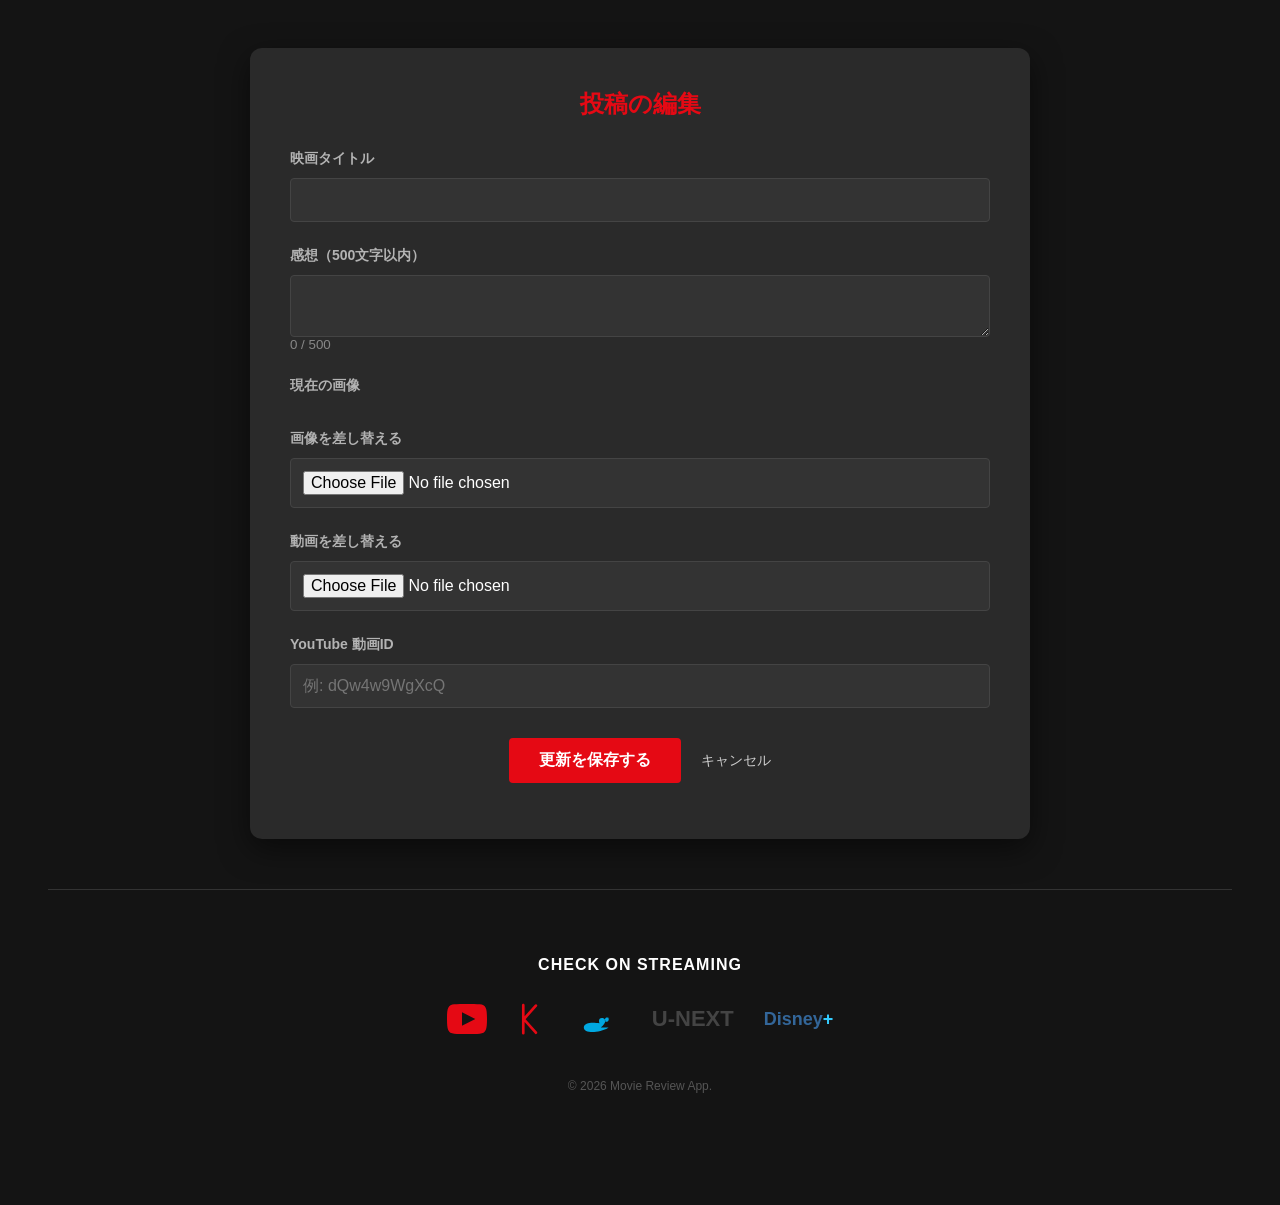
<file: src/main/resources/templates/post-edit.html>
<head>
	<meta charset="UTF-8">
	<meta name="viewport" content="width=device-width, initial-scale=1.0">
	<title>投稿の編集</title>
	<style>
		/* 全体の設定 */
		body {
			background-color: #141414;
			/* Netflix風の深い黒 */
			color: white;
			padding: 40px;
			font-family: 'Helvetica Neue', Helvetica, Arial, sans-serif;
		}

		.form-container {
			max-width: 700px;
			margin: auto;
			background: #2a2a2a;
			/* カードの背景色 */
			padding: 40px;
			border-radius: 12px;
			box-shadow: 0 10px 30px rgba(0, 0, 0, 0.5);
		}

		h2 {
			color: #e50914;
			/* Netflixレッド */
			margin-top: 0;
			margin-bottom: 30px;
			text-align: center;
		}

		/* 入力エリアの共通設定 */
		.form-group {
			margin-bottom: 25px;
		}

		label {
			display: block;
			margin-bottom: 10px;
			color: #b3b3b3;
			font-weight: bold;
			font-size: 14px;
		}

		/* ★ここが重要：はみ出し防止の魔法 */
		input[type="text"],
		input[type="file"],
		textarea {
			width: 100%;
			box-sizing: border-box;
			/* パディングを含めて100%に収める */
			background: #333;
			color: white;
			border: 1px solid #444;
			padding: 12px;
			border-radius: 4px;
			font-size: 16px;
		}

		textarea {
			resize: vertical;
			/* 縦方向のみリサイズ可能に */
		}

		input:focus,
		textarea:focus {
			outline: none;
			border-color: #e50914;
			/* フォーカス時に赤く光らせる */
		}

		button {
			background: #e50914;
			color: white;
			border: none;
			padding: 15px;
			width: 100%;
			cursor: pointer;
			font-weight: bold;
			font-size: 16px;
			border-radius: 4px;
			transition: background 0.3s;
		}

		button:hover {
			background: #ff0a16;
		}

		.cancel-link {
			display: block;
			text-align: center;
			margin-top: 20px;
			color: #b3b3b3;
			text-decoration: none;
			font-size: 15px;
		}
	</style>
</head>

<body>
	<div class="form-container">
		<h2>投稿の編集</h2>

		<form th:action="@{/post/update/{id}(id=${post.id})}" th:object="${post}" method="post"
			enctype="multipart/form-data">

			<div class="form-group">
				<label>映画タイトル</label>
				<input type="text" th:field="*{movieTitle}" class="form-control" required />
			</div>

			<div class="form-group">
				<label>感想（500文字以内）</label>
				<textarea th:field="*{content}" id="content-textarea" maxlength="500" class="form-control"
					required></textarea>
				<small id="char-count" style="color: #888;">0 / 500</small>
			</div>

			<div class="form-group" th:if="${post.imageUrl}">
				<label>現在の画像</label>
				<img th:src="${post.imageUrl}"
					style="width: 150px; border-radius: 8px; display: block; margin-bottom: 10px;">
			</div>

			<div class="form-group">
				<label>画像を差し替える</label>
				<input type="file" name="imageFile" accept="image/*" />
			</div>

			<div class="form-group">
				<label>動画を差し替える</label>
				<input type="file" name="videoFile" accept="video/*" />
			</div>

			<div class="form-group">
				<label>YouTube 動画ID</label>
				<input type="text" th:field="*{youtubeVideoId}" placeholder="例: dQw4w9WgXcQ" />
			</div>

			<div
				style="display: flex; justify-content: center; align-items: center; gap: 20px; margin-top: 30px; width: 100%;">

				<button type="submit"
					style="background-color: #e50914; color: white; border: none; padding: 12px 30px; border-radius: 4px; font-weight: bold; cursor: pointer; width: auto; margin: 0;">
					更新を保存する
				</button>

				<a th:href="@{/post/{id}(id=${post.id})}"
					style="color: #ccc; text-decoration: none; font-size: 14px; white-space: nowrap;">
					キャンセル
				</a>

			</div>
		</form>
	</div>
	<footer
		style="background-color: #141414; padding: 50px 20px; border-top: 1px solid #333; margin-top: 50px; text-align: center;">
		<div style="max-width: 1000px; margin: 0 auto;">

			<p style="color: #fff; font-size: 16px; font-weight: bold; margin-bottom: 25px; letter-spacing: 1px;">CHECK
				ON STREAMING</p>

			<div style="display: flex; justify-content: center; align-items: center; gap: 30px; flex-wrap: wrap;">

				<a href="https://www.youtube.com/" target="_blank" title="YouTube" style="transition: transform 0.3s;"
					onmouseover="this.style.transform='scale(1.2)'" onmouseout="this.style.transform='scale(1)'">
					<svg width="40" height="40" viewBox="0 0 24 24" fill="#e50914">
						<path
							d="M19.615 3.184c-3.604-.246-11.631-.245-15.23 0-3.897.266-4.356 2.62-4.385 8.816.029 6.185.484 8.549 4.385 8.816 3.6.245 11.626.246 15.23 0 3.897-.266 4.356-2.62 4.385-8.816-.029-6.185-.484-8.549-4.385-8.816zm-10.615 12.816v-8l8 3.993-8 4.007z" />
					</svg>
				</a>

				<a href="https://www.netflix.com/" target="_blank" title="Netflix" style="transition: transform 0.3s;"
					onmouseover="this.style.transform='scale(1.2)'" onmouseout="this.style.transform='scale(1)'">
					<svg width="35" height="35" viewBox="0 0 24 24" fill="#e50914">
						<path
							d="M4.303 1.242c.508 0 .917.409.917.917v7.628l7.017-7.901a.917.917 0 0 1 1.414 1.171l-7.734 8.707 7.734 8.707a.917.917 0 0 1-1.414 1.171l-7.017-7.901v7.628a.917.917 0 0 1-1.834 0V2.159c0-.508.409-.917.917-.917z" />
					</svg>
				</a>

				<a href="https://www.amazon.co.jp/gp/video/storefront" target="_blank" title="Prime Video"
					style="transition: transform 0.3s;" onmouseover="this.style.transform='scale(1.2)'"
					onmouseout="this.style.transform='scale(1)'">
					<svg width="40" height="40" viewBox="0 0 24 24" fill="#00A8E1">
						<path
							d="M15.93 17.13c-2.68 1.95-7.12 2.72-9.52 2.72-3.32 0-5.32-.96-5.32-2.73 0-2.3 2.81-2.92 5.34-2.92 1.34 0 2.94.13 4.1.4-.24-.54-.33-.94-.33-1.45 0-1.12.58-1.74 1.74-1.74.85 0 1.56.36 1.87 1.07.1.2.14.41.14.62 0 1.25-.94 2.8-2.66 4.03h4.64zm.44-5.46c-.22-.36-.67-.54-1.21-.54-.62 0-1.07.27-1.34.85-.1.22-.13.45-.13.67 0 .62.31 1.07.89 1.07.58 0 1.03-.27 1.3-.85.13-.22.18-.45.18-.71 0-.18-.09-.36-.69-.49z" />
					</svg>
				</a>

				<a href="https://video.unext.jp/" target="_blank" title="U-NEXT"
					style="color: #444444; text-decoration: none; font-weight: 900; font-size: 22px; transition: transform 0.3s;"
					onmouseover="this.style.transform='scale(1.2)'" onmouseout="this.style.transform='scale(1)'">
					U-NEXT
				</a>

				<a href="https://www.disneyplus.com/" target="_blank" title="Disney+"
					style="color:#336699; text-decoration: none; font-weight: bold; font-size: 18px; transition: transform 0.3s;"
					onmouseover="this.style.transform='scale(1.2)'" onmouseout="this.style.transform='scale(1)'">
					Disney<span style="color: #3cf;">+</span>
				</a>

			</div>

			<p style="color: #555; font-size: 12px; margin-top: 40px;">&copy; 2026 Movie Review App.
			</p>
		</div>
	</footer>

	<script>
		const textarea = document.getElementById('content-textarea');
		const charCount = document.getElementById('char-count');

		// 文字数を更新する関数
		const updateCount = () => {
			const length = textarea.value.length;
			charCount.textContent = `${length} / 500`;
			charCount.style.color = length >= 500 ? "red" : "#888";
		};

		// 入力時と、ページ読み込み時（編集用）の両方で実行
		textarea.addEventListener('input', updateCount);
		window.addEventListener('DOMContentLoaded', updateCount);
	</script>
</body>

</html>
</file>
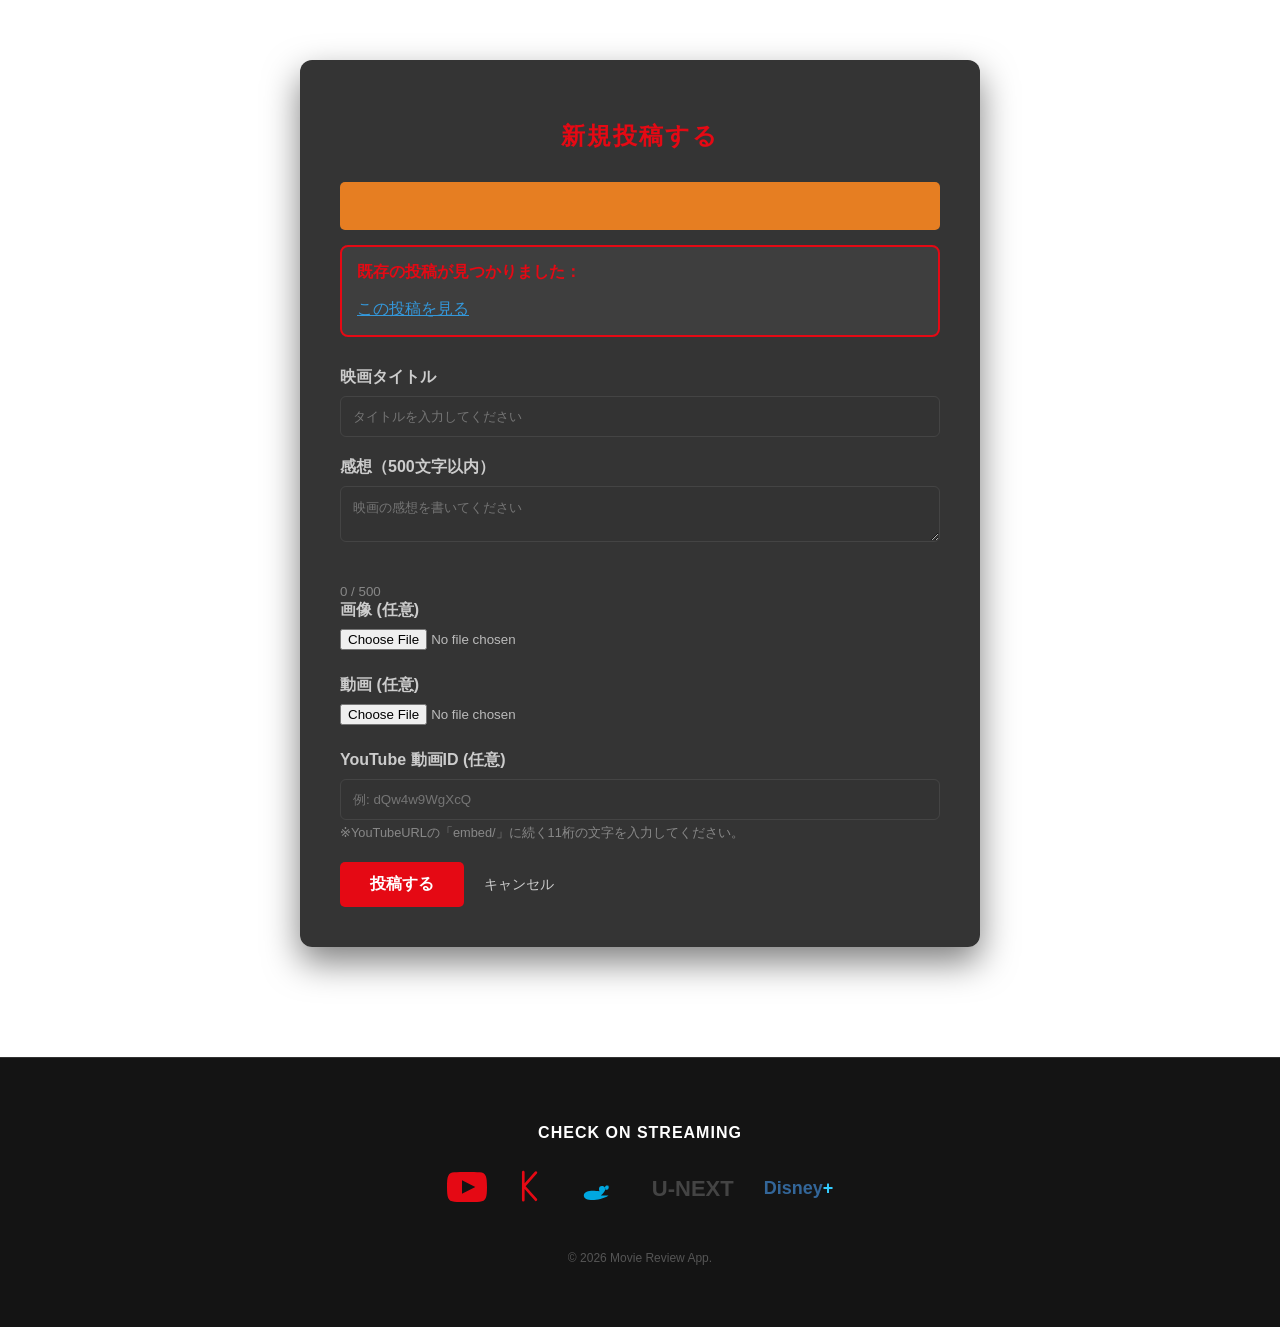
<file: src/main/resources/templates/post-form.html>
<!DOCTYPE html>
<html xmlns:th="http://www.thymeleaf.org">

<head>
	<meta charset="UTF-8">
	<meta name="viewport" content="width=device-width, initial-scale=1.0">
	<title>新規投稿 - MOVIES FAN</title>
	<style>
		body {
			font-family: 'Helvetica Neue', Arial, sans-serif;
			/* 背景画像の設定（映画らしい暗めの画像URLを入れるか、グラデーションに） */
			background: url('https://t3.ftcdn.net/jpg/04/07/53/02/360_F_407530281_vHv9x4ZIxxfBRM9JOa85gZ8GW03bcpzO.jpg');
			background-size: cover;
			background-position: center;
			background-attachment: fixed;
			color: white;
			margin: 0;
			display: flex;
			justify-content: center;
			flex-direction: column;
			min-height: 100vh;
		}

		.form-wrapper {
			background: rgba(42, 42, 42, 0.95);
			/* フォームの背景を少し透けさせる */
			padding: 40px;
			border-radius: 12px;
			box-shadow: 0 15px 35px rgba(0, 0, 0, 0.5);
			width: 100%;
			max-width: 600px;
			backdrop-filter: blur(5px);
			margin: 60px auto;
		}

		h2 {
			text-align: center; 
			color: #e50914;
			margin-bottom: 30px;
			text-transform: uppercase;
			letter-spacing: 2px;
		}

		label {
			display: block;
			margin-bottom: 8px;
			font-weight: bold;
			color: #ccc;
		}

		input[type="text"],
		textarea {
			width: 100%;
			padding: 12px;
			margin-bottom: 20px;
			background: #333;
			border: 1px solid #444;
			border-radius: 6px;
			color: white;
			box-sizing: border-box;
			/* パディングを含めた幅計算 */
		}

		input[type="file"] {
			margin-bottom: 25px;
			color: #bbb;
		}

		.button-group {
			display: flex;
			align-items: center;
			gap: 20px;
			margin-top: 10px;
		}

		.submit-btn {
			background-color: #e50914;
			color: white;
			border: none;
			padding: 12px 30px;
			border-radius: 5px;
			font-weight: bold;
			cursor: pointer;
			font-size: 16px;
			transition: 0.3s;
		}

		.submit-btn:hover {
			background-color: #ff0a16;
			transform: translateY(-2px);
		}

		.cancel-link {
			color: #ccc;
			text-decoration: none;
			font-size: 0.9em;
		}

		.cancel-link:hover {
			text-decoration: underline;
		}
	</style>
</head>

<body>
	<div class="form-wrapper">
		<h2>新規投稿する</h2>
		<div th:if="${errorMessage}" th:text="${errorMessage}"
			style="background-color: #e67e22; color: white; padding: 15px; margin-bottom: 15px; border-radius: 5px; text-align: center; white-space: pre-line;">
		</div>

		<div th:if="${duplicatePost}"
			style="margin-bottom: 30px; padding: 15px; border: 2px solid #e50914; background: rgba(255,255,255,0.05); border-radius: 8px;">
			<p style="color: #e50914; font-weight: bold; margin-top: 0;">既存の投稿が見つかりました：</p>
			<h3 th:text="${duplicatePost.movieTitle}" style="margin: 5px 0;"></h3>
			<a th:href="@{/post/{id}(id=${duplicatePost.id})}"
				style="color: #3498db; text-decoration: underline;">この投稿を見る</a>
		</div>

		<div id="suggestionArea"
			style="display: none; background: #333; border: 1px solid #555; border-radius: 4px; margin-top: -20px; margin-bottom: 20px;">
			<p style="color: #e50914; font-size: 0.8em; padding: 8px 10px 0;">もしかしてこの映画ではないですか？</p>
			<ul id="suggestionList" style="list-style: none; padding: 5px 0; margin: 0;"></ul>
		</div>

		<form th:action="@{/post/create}" th:object="${post}" method="post" enctype="multipart/form-data">
			<label>映画タイトル</label>
			<input type="text" name="movieTitle" placeholder="タイトルを入力してください" required />

			<div class="form-group">
				<label>感想（500文字以内）</label>
				<textarea name="content" th:field="*{content}" maxlength="500" class="form-control"
					placeholder="映画の感想を書いてください" required></textarea>

				<p th:if="${#fields.hasErrors('content')}" th:errors="*{content}" style="color: red;"></p>

				<small id="char-count" style="color: #888;">0 / 500</small>
			</div>

			<label>画像 (任意)</label>
			<input type="file" name="imageFile" accept="image/*" />

			<label>動画 (任意)</label>
			<input type="file" name="videoFile" accept="video/*" />

			<label>YouTube 動画ID (任意)</label>
			<input type="text" name="youtubeVideoId" placeholder="例: dQw4w9WgXcQ" />
			<p style="font-size: 0.8em; color: #888; margin-top: -15px; margin-bottom: 20px;">
				※YouTubeURLの「embed/」に続く11桁の文字を入力してください。
			</p>

			<div class="button-group">
				<button type="submit" class="submit-btn">投稿する</button>
				<a th:href="@{/}" class="cancel-link">キャンセル</a>
			</div>
		</form>
	</div>
	<footer
		style="background-color: #141414; padding: 50px 20px; border-top: 1px solid #333; margin-top: 50px; text-align: center;">
		<div style="max-width: 1000px; margin: 0 auto;">

			<p style="color: #fff; font-size: 16px; font-weight: bold; margin-bottom: 25px; letter-spacing: 1px;">CHECK
				ON STREAMING</p>

			<div style="display: flex; justify-content: center; align-items: center; gap: 30px; flex-wrap: wrap;">

				<a href="https://www.youtube.com/" target="_blank" title="YouTube" style="transition: transform 0.3s;"
					onmouseover="this.style.transform='scale(1.2)'" onmouseout="this.style.transform='scale(1)'">
					<svg width="40" height="40" viewBox="0 0 24 24" fill="#e50914">
						<path
							d="M19.615 3.184c-3.604-.246-11.631-.245-15.23 0-3.897.266-4.356 2.62-4.385 8.816.029 6.185.484 8.549 4.385 8.816 3.6.245 11.626.246 15.23 0 3.897-.266 4.356-2.62 4.385-8.816-.029-6.185-.484-8.549-4.385-8.816zm-10.615 12.816v-8l8 3.993-8 4.007z" />
					</svg>
				</a>

				<a href="https://www.netflix.com/" target="_blank" title="Netflix" style="transition: transform 0.3s;"
					onmouseover="this.style.transform='scale(1.2)'" onmouseout="this.style.transform='scale(1)'">
					<svg width="35" height="35" viewBox="0 0 24 24" fill="#e50914">
						<path
							d="M4.303 1.242c.508 0 .917.409.917.917v7.628l7.017-7.901a.917.917 0 0 1 1.414 1.171l-7.734 8.707 7.734 8.707a.917.917 0 0 1-1.414 1.171l-7.017-7.901v7.628a.917.917 0 0 1-1.834 0V2.159c0-.508.409-.917.917-.917z" />
					</svg>
				</a>

				<a href="https://www.amazon.co.jp/gp/video/storefront" target="_blank" title="Prime Video"
					style="transition: transform 0.3s;" onmouseover="this.style.transform='scale(1.2)'"
					onmouseout="this.style.transform='scale(1)'">
					<svg width="40" height="40" viewBox="0 0 24 24" fill="#00A8E1">
						<path
							d="M15.93 17.13c-2.68 1.95-7.12 2.72-9.52 2.72-3.32 0-5.32-.96-5.32-2.73 0-2.3 2.81-2.92 5.34-2.92 1.34 0 2.94.13 4.1.4-.24-.54-.33-.94-.33-1.45 0-1.12.58-1.74 1.74-1.74.85 0 1.56.36 1.87 1.07.1.2.14.41.14.62 0 1.25-.94 2.8-2.66 4.03h4.64zm.44-5.46c-.22-.36-.67-.54-1.21-.54-.62 0-1.07.27-1.34.85-.1.22-.13.45-.13.67 0 .62.31 1.07.89 1.07.58 0 1.03-.27 1.3-.85.13-.22.18-.45.18-.71 0-.18-.09-.36-.69-.49z" />
					</svg>
				</a>

				<a href="https://video.unext.jp/" target="_blank" title="U-NEXT"
					style="color: #444444; text-decoration: none; font-weight: 900; font-size: 22px; transition: transform 0.3s;"
					onmouseover="this.style.transform='scale(1.2)'" onmouseout="this.style.transform='scale(1)'">
					U-NEXT
				</a>

				<a href="https://www.disneyplus.com/" target="_blank" title="Disney+"
					style="color:#336699; text-decoration: none; font-weight: bold; font-size: 18px; transition: transform 0.3s;"
					onmouseover="this.style.transform='scale(1.2)'" onmouseout="this.style.transform='scale(1)'">
					Disney<span style="color: #3cf;">+</span>
				</a>

			</div>

			<p style="color: #555; font-size: 12px; margin-top: 40px;">&copy; 2026 Movie Review App.
			</p>
		</div>
	</footer>
	<script>
		// リアルタイムで文字数をカウントするスクリプト
		const textarea = document.querySelector('textarea[name="content"]');
		const charCount = document.getElementById('char-count');

		textarea.addEventListener('input', () => {
			charCount.textContent = `${textarea.value.length} / 500`;
		});
		document.querySelector('input[name="movieTitle"]').addEventListener('input', function () {
			const query = this.value;
			const area = document.getElementById('suggestionArea');
			const list = document.getElementById('suggestionList');

			if (query.length < 2) {
				area.style.display = 'none';
				return;
			}

			fetch(`/api/posts/suggestions?title=${encodeURIComponent(query)}`)
				.then(res => res.json())
				.then(data => {
					if (data.length > 0) {
						list.innerHTML = data.map(p => `
		                    <li style="padding: 8px 15px; border-bottom: 1px solid #444;">
		                        <a href="/post/${p.id}" style="color: #fff; text-decoration: none;">🎬 ${p.movieTitle}</a>
		                    </li>
		                `).join('');
						area.style.display = 'block';
					} else {
						area.style.display = 'none';
					}
				});
		});
	</script>
</body>

</html>
</file>
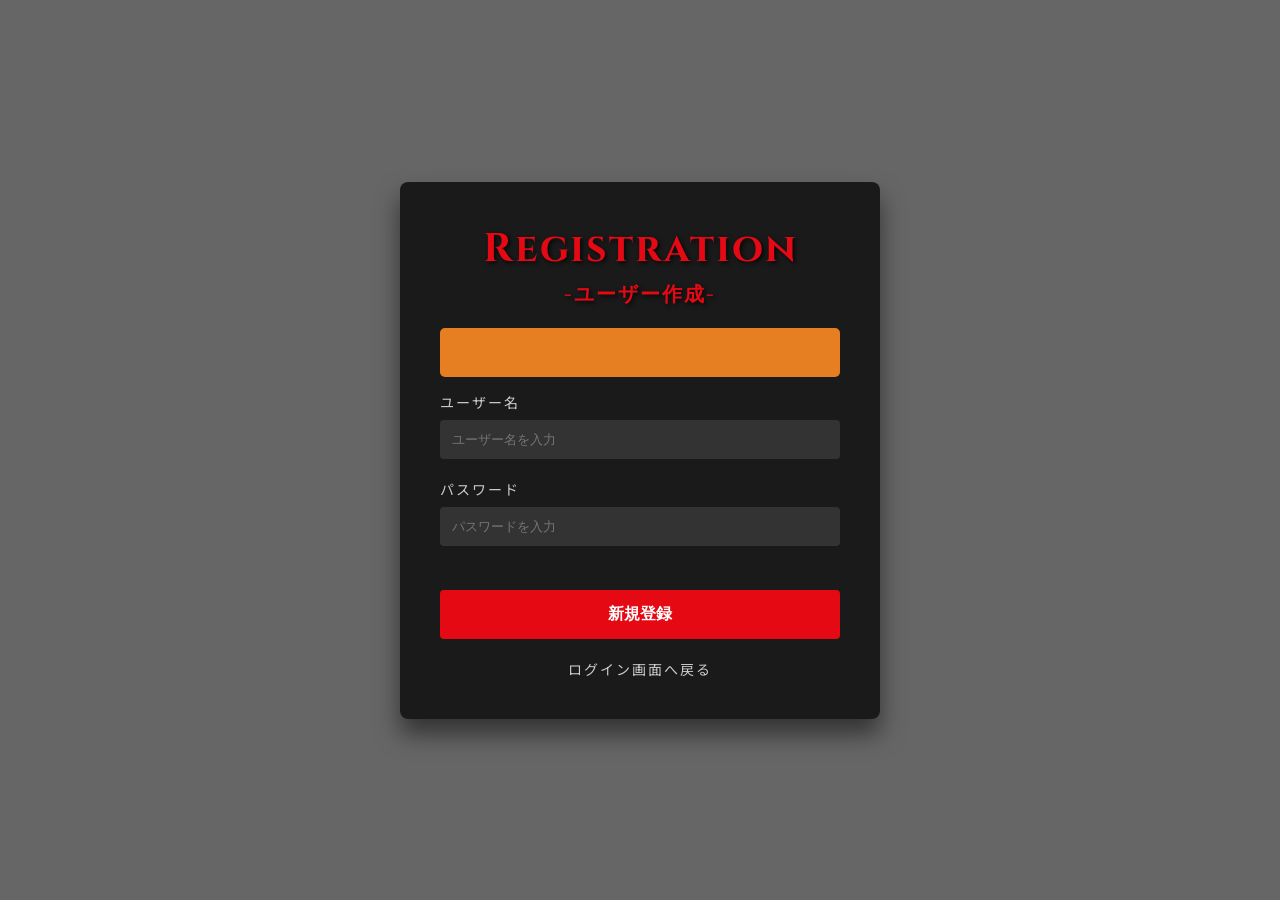
<file: src/main/resources/templates/register.html>
<!DOCTYPE html>
<html xmlns:th="http://www.thymeleaf.org">

<head>
	<meta charset="UTF-8">
	<meta name="viewport" content="width=device-width, initial-scale=1.0">
	<title>新規登録 - Movies App</title>
	<link href="https://fonts.googleapis.com/css2?family=Noto+Sans+JP:wght@400;700&display=swap" rel="stylesheet">
	<link href="https://fonts.googleapis.com/css2?family=Bebas+Neue&display=swap" rel="stylesheet">
	<link href="https://fonts.googleapis.com/css2?family=Cinzel:wght@700&display=swap" rel="stylesheet">

	<!--login.htmlのstyleから転用-->
	<style>
		body {
			margin: 0;
			font-family: 'Bebas Neue', sans-serif;
			letter-spacing: 2px;
			background-image: linear-gradient(rgba(0, 0, 0, 0.6), rgba(0, 0, 0, 0.6)), url('https://img.freepik.com/free-photo/rows-red-seats-theater_53876-64710.jpg?semt=ais_hybrid&w=740&q=80');
			background-size: cover;
			background-position: center;
			height: 100vh;
			display: flex;
			justify-content: center;
			/* 左右中央 */
			align-items: center;
			/* 上下中央 */
			color: #770000;
			text-align: center;
			overflow: hidden;
		}

		.login-card {
			background-color: rgba(0, 0, 0, 0.75);
			padding: 40px;
			border-radius: 8px;
			width: 100%;
			max-width: 400px;
			box-shadow: 0 15px 25px rgba(0, 0, 0, 0.5);
		}

		h2 {
			margin-top: 0;
			margin-bottom: 5px;
			font-size: 40px;
			font-family: 'Cinzel', serif;
			text-shadow: 2px 2px 4px rgba(0, 0, 0, 0.8);
			color: #e50914;
		}

		h3 {
			margin-top: 0;
			margin-bottom: 20px;
			font-size: 20px;
			font-family: 'Cinzel', serif;
			text-shadow: 2px 2px 4px rgba(0, 0, 0, 0.8);
			color: #e50914;
		}

		.input-group {
			margin-bottom: 20px;
			text-align: left;
		}

		.input-group label {
			font-family: 'Noto Sans JP', sans-serif;
			display: block;
			margin-bottom: 8px;
			color: #ccc;
			font-size: 14px;
		}

		input[type="text"],
		input[type="password"] {
			width: 100%;
			padding: 12px;
			border: none;
			border-radius: 4px;
			background: #333;
			color: white;
			box-sizing: border-box;
		}

		button {
			width: 100%;
			padding: 14px;
			background-color: #e50914;
			color: white;
			border: none;
			border-radius: 4px;
			font-size: 16px;
			font-weight: 700;
			cursor: pointer;
			margin-top: 24px;
			transition: background 0.2s;
		}

		button:hover {
			background-color: #b20710;
		}

		.back-link {
			margin-top: 20px;
			display: block;
			color: #ccc;
			text-decoration: none;
			font-family: 'Noto Sans JP', sans-serif;
			font-size: 14px;
		}
	</style>
</head>

<body>
	<div class="login-card">
		<h2>Registration</h2>
		<h3>-ユーザー作成-</h3>

		<div th:if="${errorMessage}" th:text="${errorMessage}"
			style="background-color: #e67e22; color: white; padding: 15px; margin-bottom: 15px; border-radius: 5px; text-align: center; white-space: pre-line; width: 100%; box-sizing: border-box;">
		</div>

		<form th:action="@{/register}" method="post">
		</form>

		<form th:action="@{/register}" method="post">
			<div class="input-group">
				<label>ユーザー名</label>
				<input type="text" name="username" placeholder="ユーザー名を入力" required />
			</div>

			<div class="input-group">
				<label>パスワード</label>
				<input type="password" name="password" placeholder="パスワードを入力" required />
			</div>

			<button type="submit">新規登録</button>
		</form>

		<a th:href="@{/login}" class="back-link">ログイン画面へ戻る</a>

	</div>
</body>

</html>
</file>
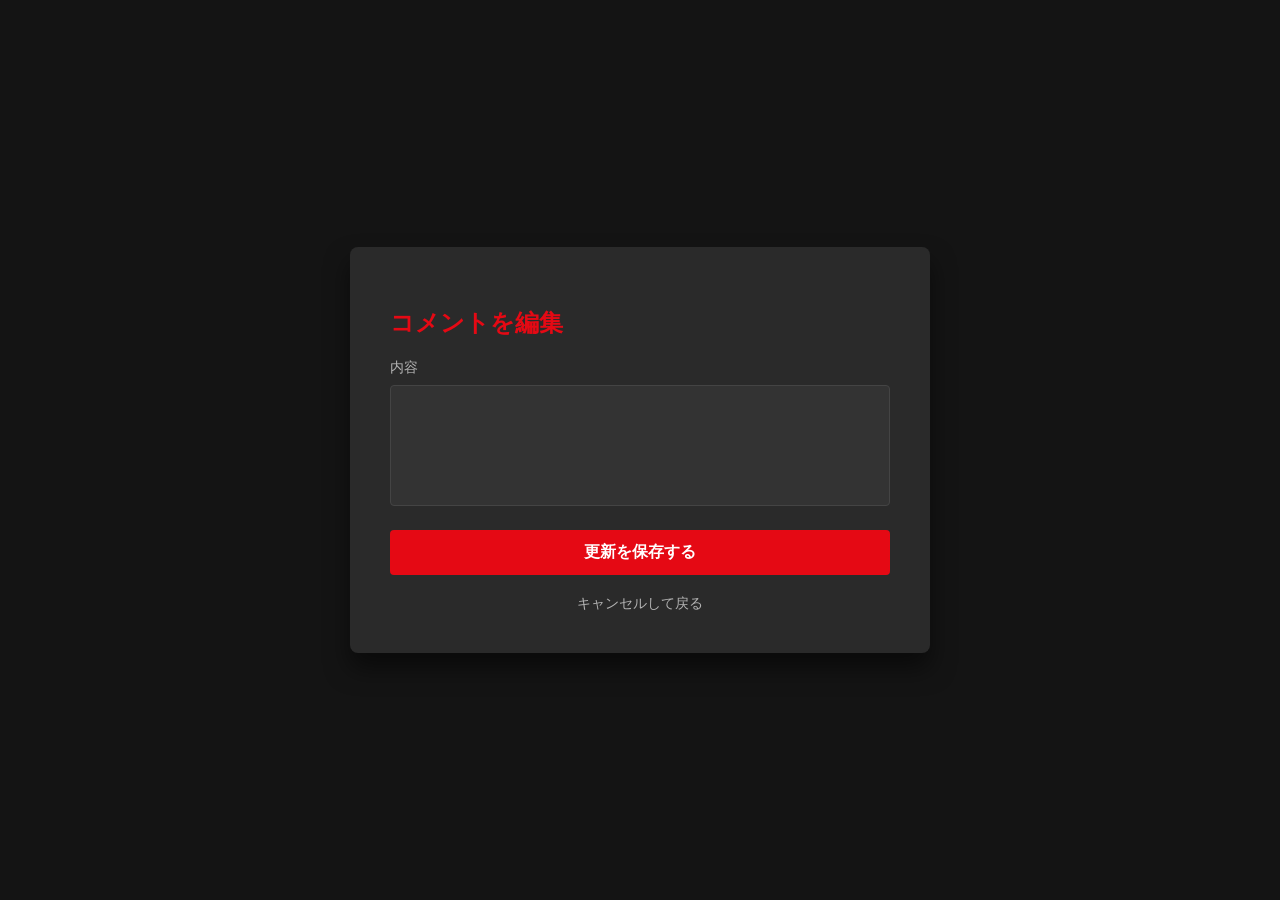
<file: Movies/src/main/resources/templates/comment-edit.html>
<!DOCTYPE html>
<html xmlns:th="http://www.thymeleaf.org">

<head>
	<meta charset="UTF-8">
	<title>コメント編集</title>
	<style>
		body {
			background-color: #141414;
			color: white;
			font-family: 'Helvetica Neue', Helvetica, Arial, sans-serif;
			display: flex;
			justify-content: center;
			align-items: center;
			height: 100vh;
			margin: 0;
		}

		.edit-container {
			background-color: #2a2a2a;
			padding: 40px;
			border-radius: 8px;
			width: 100%;
			max-width: 500px;
			box-shadow: 0 15px 25px rgba(0, 0, 0, 0.5);
		}

		h2 {
			color: #e50914;
			margin-bottom: 20px;
			font-size: 24px;
		}

		.form-group {
			margin-bottom: 20px;

		}

		label {
			display: block;
			margin-bottom: 8px;
			color: #b3b3b3;
			font-size: 14px;
		}

		textarea {
			width: 100%;
			background-color: #333;
			color: white;
			border: 1px solid #444;
			border-radius: 4px;
			padding: 12px;
			font-size: 16px;
			box-sizing: border-box;
			resize: none;
			transition: border-color 0.3s;
		}

		textarea:focus {
			outline: none;
			border-color: #e50914;
		}

		.btn-update:hover {
			background-color: #ff0a16;
		}

		.back-link {
			display: block;
			text-align: center;
			margin-top: 20px;
			color: #b3b3b3;
			text-decoration: none;
			font-size: 14px;
		}

		.back-link:hover {
			text-decoration: underline;
		}

		.btn-update {
			width: 100%;
			padding: 12px;
			background-color: #e50914;
			color: white;
			border: none;
			border-radius: 4px;
			font-size: 16px;
			font-weight: bold;
			cursor: pointer;
			transition: background 0.2s;
		}

		.btn-cancel {
			color: #666;
			text-decoration: none;
			margin-left: 10px;
		}
	</style>
	<!DOCTYPE html>
	<html xmlns:th="http://www.thymeleaf.org">

	<head>
		<meta charset="UTF-8">
		<title>コメント編集</title>
		<style>
			/* 全体の背景と文字色 */
			body {
				background-color: #141414;
				/* Netflixの深い黒 */
				color: white;
				font-family: 'Helvetica Neue', Helvetica, Arial, sans-serif;
				display: flex;
				justify-content: center;
				align-items: center;
				height: 100vh;
				margin: 0;
			}

			.edit-container {
				background-color: #2a2a2a;
				/* カードの背景 */
				padding: 40px;
				border-radius: 8px;
				width: 100%;
				max-width: 500px;
				box-shadow: 0 15px 25px rgba(0, 0, 0, 0.5);
			}

			h2 {
				color: #e50914;
				/* Netflixレッド */
				margin-bottom: 20px;
				font-size: 24px;
			}

			.form-group {
				margin-bottom: 20px;
			}

			label {
				display: block;
				margin-bottom: 8px;
				color: #b3b3b3;
				font-size: 14px;
			}

			/* 入力エリアのスタイル */
			textarea {
				width: 100%;
				background-color: #333;
				color: white;
				border: 1px solid #444;
				border-radius: 4px;
				padding: 12px;
				font-size: 16px;
				box-sizing: border-box;
				resize: none;
				transition: border-color 0.3s;
			}

			textarea:focus {
				outline: none;
				border-color: #e50914;
				/* フォーカス時に赤く光る */
			}

			/* ボタンのスタイル */
			.btn-update {
				width: 100%;
				padding: 12px;
				background-color: #e50914;
				color: white;
				border: none;
				border-radius: 4px;
				font-size: 16px;
				font-weight: bold;
				cursor: pointer;
				transition: background 0.2s;
			}

			.btn-update:hover {
				background-color: #ff0a16;
			}

			.back-link {
				display: block;
				text-align: center;
				margin-top: 20px;
				color: #b3b3b3;
				text-decoration: none;
				font-size: 14px;
			}

			.back-link:hover {
				text-decoration: underline;
			}
		</style>
	</head>

<body>

	<div class="edit-container">
		<h2>コメントを編集</h2>

		<form th:action="@{/comment/update/{id}(id=${comment.id})}" method="post">
			<div class="form-group">
				<label for="content">内容</label>
				<textarea id="content" name="content" rows="5" th:text="${comment.content}" required></textarea>
			</div>

			<button type="submit" class="btn-update">更新を保存する</button>
		</form>

		<a class="back-link" th:href="@{/post/{id}(id=${postId})}">キャンセルして戻る</a>
	</div>

</body>

</html>
</file>
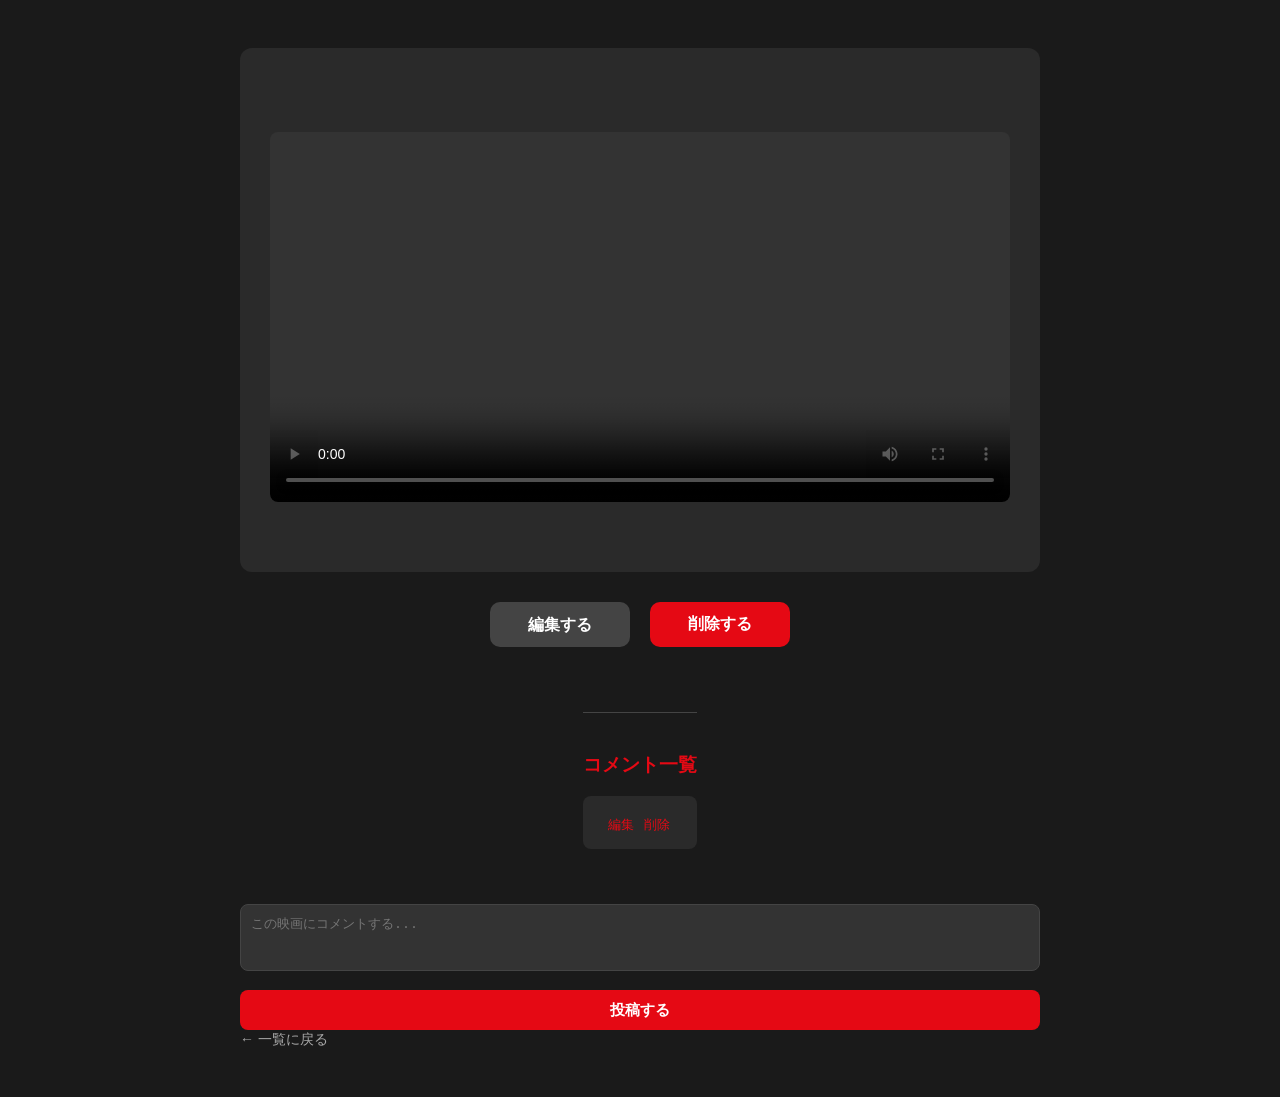
<file: Movies/src/main/resources/templates/post-detail.html>
<!DOCTYPE html>
<html xmlns:th="http://www.thymeleaf.org">

<head>
	<meta charset="UTF-8">
	<title th:text="${post.movieTitle}+'-詳細'"></title>
	<style>
		body {
			background-color: #1a1a1a;
			color: white;
			font-family: sans-serif;
			padding: 40px;
		}

		.container {
			max-width: 800px;
			margin: auto;
		}

		.detail-card {
			background: #2a2a2a;
			padding: 30px;
			border-radius: 12px;
		}

		.title {
			color: #e50914;
			font-size: 2.5em;
			margin-bottom: 20px;
		}

		.full-content {
			font-size: 1.2em;
			line-height: 1.8;
			white-space: pre-wrap;
			margin-bottom: 30px;
		}

		.media-full img,
		.media-full video {
			width: 100%;
			border-radius: 8px;
			margin-bottom: 20px;
		}

		.back-link {
			color: #ccc;
			text-decoration: none;
			display: inline-block;
			margin-top: 20px;
		}
	</style>
</head>

<body>
	<div class="container">
		<div class="detail-card">
			<h1 class="title" th:text="${post.movieTitle}"></h1>
			<p class="full-content" th:text="${post.content}"></p>

			<div class="media-full">
				<img th:if="${post.imageUrl}" th:src="${post.imageUrl}">
				<video th:if="${post.videoUrl}" th:src="${post.videoUrl}" controls></video>
			</div>
			<p><small th:text="${#temporals.format(post.createdAt,'yyyy/MM/dd HH:mm')}"></small></p>
		</div>

		<div style="margin-top: 30px; display: flex; flex-direction: column; align-items: center; gap: 25px;">

			<div style="display: flex; gap: 20px;">

				<a th:href="@{/post/edit/{id}(id=${post.id})}"
					style="display: inline-block; width: 140px; height: 45px; line-height: 45px; background-color: #444; color: white; text-decoration: none; border-radius: 10px; font-weight: bold; font-size: 16px; text-align: center;">
					編集する
				</a>

				<form th:action="@{/post/delete/{id}(id=${post.id})}" method="post"
					onsubmit="return confirm('この投稿を削除してもよろしいですか？');" style="margin: 0;">
					<button type="submit"
						style="width: 140px; height: 45px; background-color: #e50914; color: white; border: none; border-radius: 10px; cursor: pointer; font-weight: bold; font-size: 16px; display: flex; align-items: center; justify-content: center;">
						削除する
					</button>
				</form>
			</div>
			<div style="margin-top: 40px; border-top: 1px solid #444; padding-top: 20px;">
				<h3 style="color: #e50914;">コメント一覧</h3>

				<div th:each="comment : ${post.comments}"
					style="background: #2a2a2a; padding: 15px; border-radius: 8px; margin-bottom: 10px;">
					<p th:text="${comment.content}" style="margin: 0; color: #eee;"></p>

					<div style="display: flex; align-items: center; gap: 10px; margin-top: 5px;">
						<small th:text="${#temporals.format(comment.createdAt, 'yyyy/MM/dd HH:mm')}"
							style="color: #888;"></small>

						<a th:href="@{/comment/edit/{id}(id=${comment.id})}"
							style="color: #e50914; text-decoration: none; font-size: 13px;">編集</a>

						<form th:action="@{/comment/delete/{id}(id=${comment.id})}" method="post"
							style="margin: 0; display: flex; align-items: center;"
							onsubmit="return confirm('このコメントを削除してもよろしいですか？');">


							<button type="submit"
								style="background: none; border: none; color: #e50914; cursor: pointer; font-size: 13px; padding: 0;">
								削除
							</button>
						</form>
					</div>
				</div>
			</div>

			<form th:action="@{/post/{id}/comment(id=${post.id})}" th:object="${comment}" method="post"
				style="margin-top: 20px; width: 100%;">

				<textarea name="content" th:field="*{content}" rows="3" placeholder="この映画にコメントする..."
					style="width: 100%; background: #333; color: white; border: 1px solid #444; padding: 10px; border-radius: 8px; box-sizing: border-box; resize: none;"></textarea>

				<div th:if="${#fields.hasErrors('content')}" th:errors="*{content}"
					style="color: red; font-size: 12px; margin-top: 5px;">
				</div>

				<button type="submit"
					style="margin-top: 10px; width: 100%; height: 40px; background-color: #e50914; color: white; border: none; border-radius: 8px; cursor: pointer; font-weight: bold; font-size: 15px; transition: background 0.2s;">
					投稿する
				</button>
			</form>
		</div>


		<a th:href="@{/}" style="color: #ccc; text-decoration: none; font-size: 14px; opacity: 0.8;">← 一覧に戻る</a>

	</div>

	</div>


	</div>
</body>

</html>
</file>
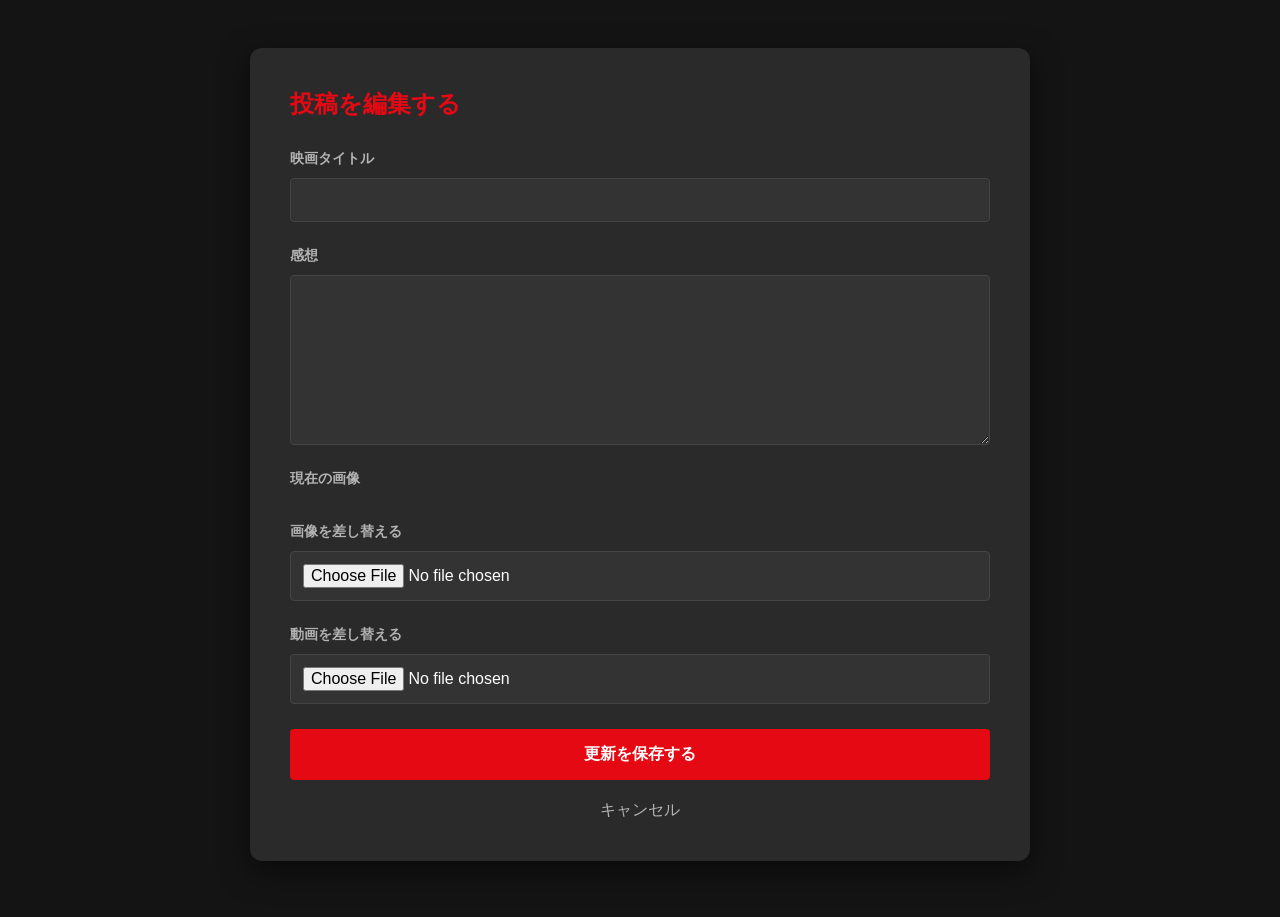
<file: Movies/src/main/resources/templates/post-edit.html>
<head>
	<meta charset="UTF-8">
	<title>投稿の編集</title>
	<style>
		/* 全体の設定 */
		body {
			background-color: #141414;
			/* Netflix風の深い黒 */
			color: white;
			padding: 40px;
			font-family: 'Helvetica Neue', Helvetica, Arial, sans-serif;
		}

		.form-container {
			max-width: 700px;
			margin: auto;
			background: #2a2a2a;
			/* カードの背景色 */
			padding: 40px;
			border-radius: 12px;
			box-shadow: 0 10px 30px rgba(0, 0, 0, 0.5);
		}

		h2 {
			color: #e50914;
			/* Netflixレッド */
			margin-top: 0;
			margin-bottom: 30px;
		}

		/* 入力エリアの共通設定 */
		.form-group {
			margin-bottom: 25px;
		}

		label {
			display: block;
			margin-bottom: 10px;
			color: #b3b3b3;
			font-weight: bold;
			font-size: 14px;
		}

		/* ★ここが重要：はみ出し防止の魔法 */
		input[type="text"],
		input[type="file"],
		textarea {
			width: 100%;
			box-sizing: border-box;
			/* パディングを含めて100%に収める */
			background: #333;
			color: white;
			border: 1px solid #444;
			padding: 12px;
			border-radius: 4px;
			font-size: 16px;
		}

		textarea {
			resize: vertical;
			/* 縦方向のみリサイズ可能に */
		}

		input:focus,
		textarea:focus {
			outline: none;
			border-color: #e50914;
			/* フォーカス時に赤く光らせる */
		}

		button {
			background: #e50914;
			color: white;
			border: none;
			padding: 15px;
			width: 100%;
			cursor: pointer;
			font-weight: bold;
			font-size: 16px;
			border-radius: 4px;
			transition: background 0.3s;
		}

		button:hover {
			background: #ff0a16;
		}

		.cancel-link {
			display: block;
			text-align: center;
			margin-top: 20px;
			color: #b3b3b3;
			text-decoration: none;
		}
	</style>
</head>

<body>
	<div class="form-container">
		<h2>投稿を編集する</h2>
		<form th:action="@{/post/update/{id}(id=${post.id})}" method="post" enctype="multipart/form-data">

			<div class="form-group">
				<label>映画タイトル</label>
				<input type="text" name="movieTitle" th:value="${post.movieTitle}" required />
			</div>

			<div class="form-group">
				<label>感想</label>
				<textarea name="content" rows="8" th:text="${post.content}" required></textarea>
			</div>

			<div class="form-group" th:if="${post.imageUrl}">
				<label>現在の画像</label>
				<img th:src="${post.imageUrl}"
					style="width: 150px; border-radius: 8px; display: block; margin-bottom: 10px;">
			</div>

			<div class="form-group">
				<label>画像を差し替える</label>
				<input type="file" name="imageFile" accept="image/*" />
			</div>

			<div class="form-group">
				<label>動画を差し替える</label>
				<input type="file" name="videoFile" accept="video/*" />
			</div>

			<button type="submit">更新を保存する</button>
		</form>
		<a th:href="@{/post/{id}(id=${post.id})}" class="cancel-link">キャンセル</a>
	</div>
</body>
</file>
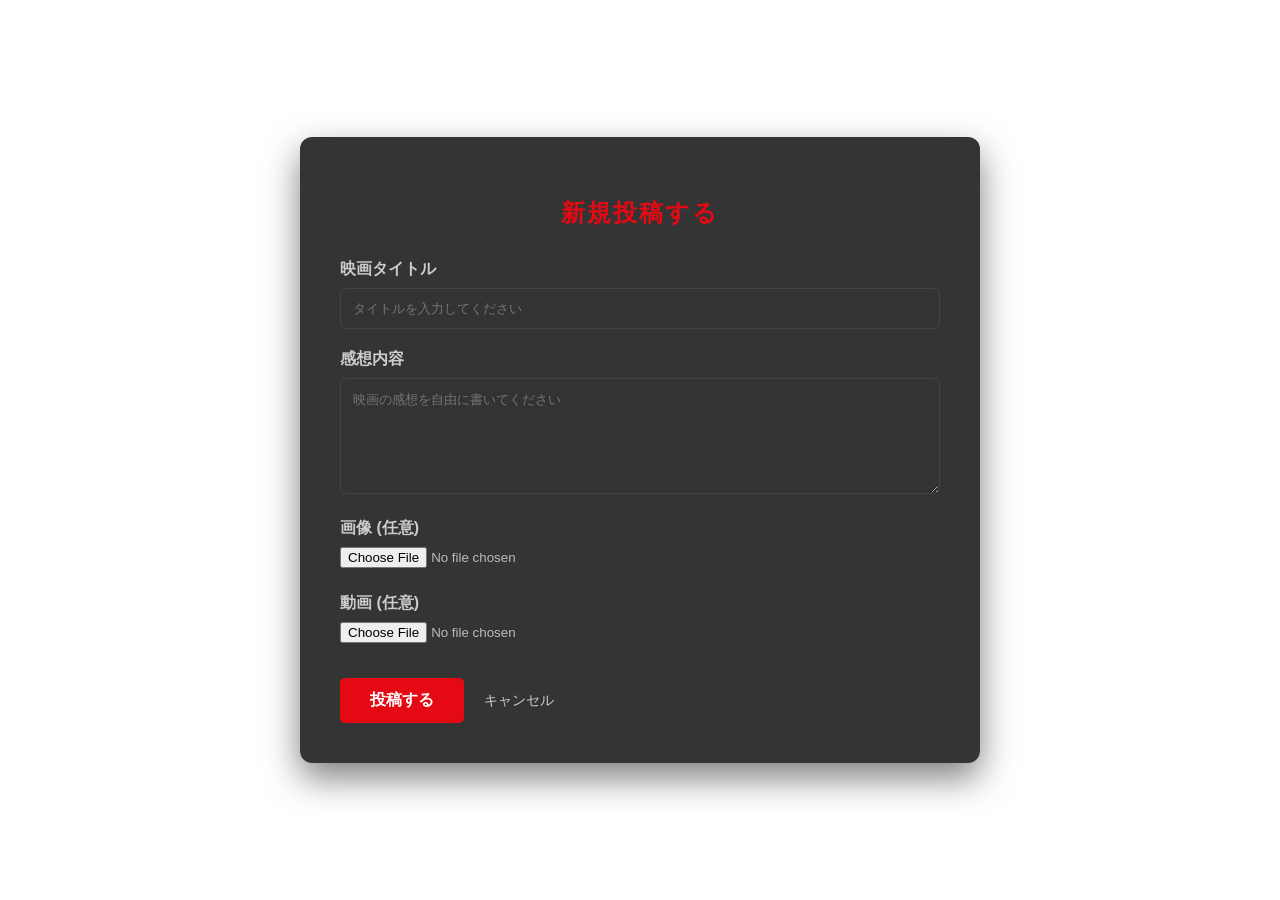
<file: Movies/src/main/resources/templates/post-form.html>
<!DOCTYPE html>
<html xmlns:th="http://www.thymeleaf.org">

<head>
	<meta charset="UTF-8">
	<title>新規投稿 - MOVIES FAN</title>
	<style>
		body {
			font-family: 'Helvetica Neue', Arial, sans-serif;
			/* 背景画像の設定（映画らしい暗めの画像URLを入れるか、グラデーションに） */
			background:url('https://t3.ftcdn.net/jpg/04/07/53/02/360_F_407530281_vHv9x4ZIxxfBRM9JOa85gZ8GW03bcpzO.jpg');
			background-size: cover;
			background-position: center;
			background-attachment: fixed;
			color: white;
			margin: 0;
			display: flex;
			justify-content: center;
			align-items: center;
			min-height: 100vh;
		}

		.form-wrapper {
			background: rgba(42, 42, 42, 0.95);
			/* フォームの背景を少し透けさせる */
			padding: 40px;
			border-radius: 12px;
			box-shadow: 0 15px 35px rgba(0, 0, 0, 0.5);
			width: 100%;
			max-width: 600px;
			backdrop-filter: blur(5px);
			/* 背景をぼかして高級感を出す */
		}

		h2 {
			text-align: center;
			color: #e50914;
			margin-bottom: 30px;
			text-transform: uppercase;
			letter-spacing: 2px;
		}

		label {
			display: block;
			margin-bottom: 8px;
			font-weight: bold;
			color: #ccc;
		}

		input[type="text"],
		textarea {
			width: 100%;
			padding: 12px;
			margin-bottom: 20px;
			background: #333;
			border: 1px solid #444;
			border-radius: 6px;
			color: white;
			box-sizing: border-box;
			/* パディングを含めた幅計算 */
		}

		input[type="file"] {
			margin-bottom: 25px;
			color: #bbb;
		}

		.button-group {
			display: flex;
			align-items: center;
			gap: 20px;
			margin-top: 10px;
		}

		.submit-btn {
			background-color: #e50914;
			color: white;
			border: none;
			padding: 12px 30px;
			border-radius: 5px;
			font-weight: bold;
			cursor: pointer;
			font-size: 16px;
			transition: 0.3s;
		}

		.submit-btn:hover {
			background-color: #ff0a16;
			transform: translateY(-2px);
		}

		.cancel-link {
			color: #ccc;
			text-decoration: none;
			font-size: 0.9em;
		}

		.cancel-link:hover {
			text-decoration: underline;
		}
	</style>
</head>

<body>
	<div class="form-wrapper">
		<h2>新規投稿する</h2>

		<form th:action="@{/post/create}" method="post" enctype="multipart/form-data">
			<label>映画タイトル</label>
			<input type="text" name="movieTitle" placeholder="タイトルを入力してください" required />

			<label>感想内容</label>
			<textarea name="content" rows="6" placeholder="映画の感想を自由に書いてください" required></textarea>

			<label>画像 (任意)</label>
			<input type="file" name="imageFile" accept="image/*" />

			<label>動画 (任意)</label>
			<input type="file" name="videoFile" accept="video/*" />

			<div class="button-group">
				<button type="submit" class="submit-btn">投稿する</button>
				<a th:href="@{/}" class="cancel-link">キャンセル</a>
			</div>
		</form>
	</div>
</body>

</html>
</file>
